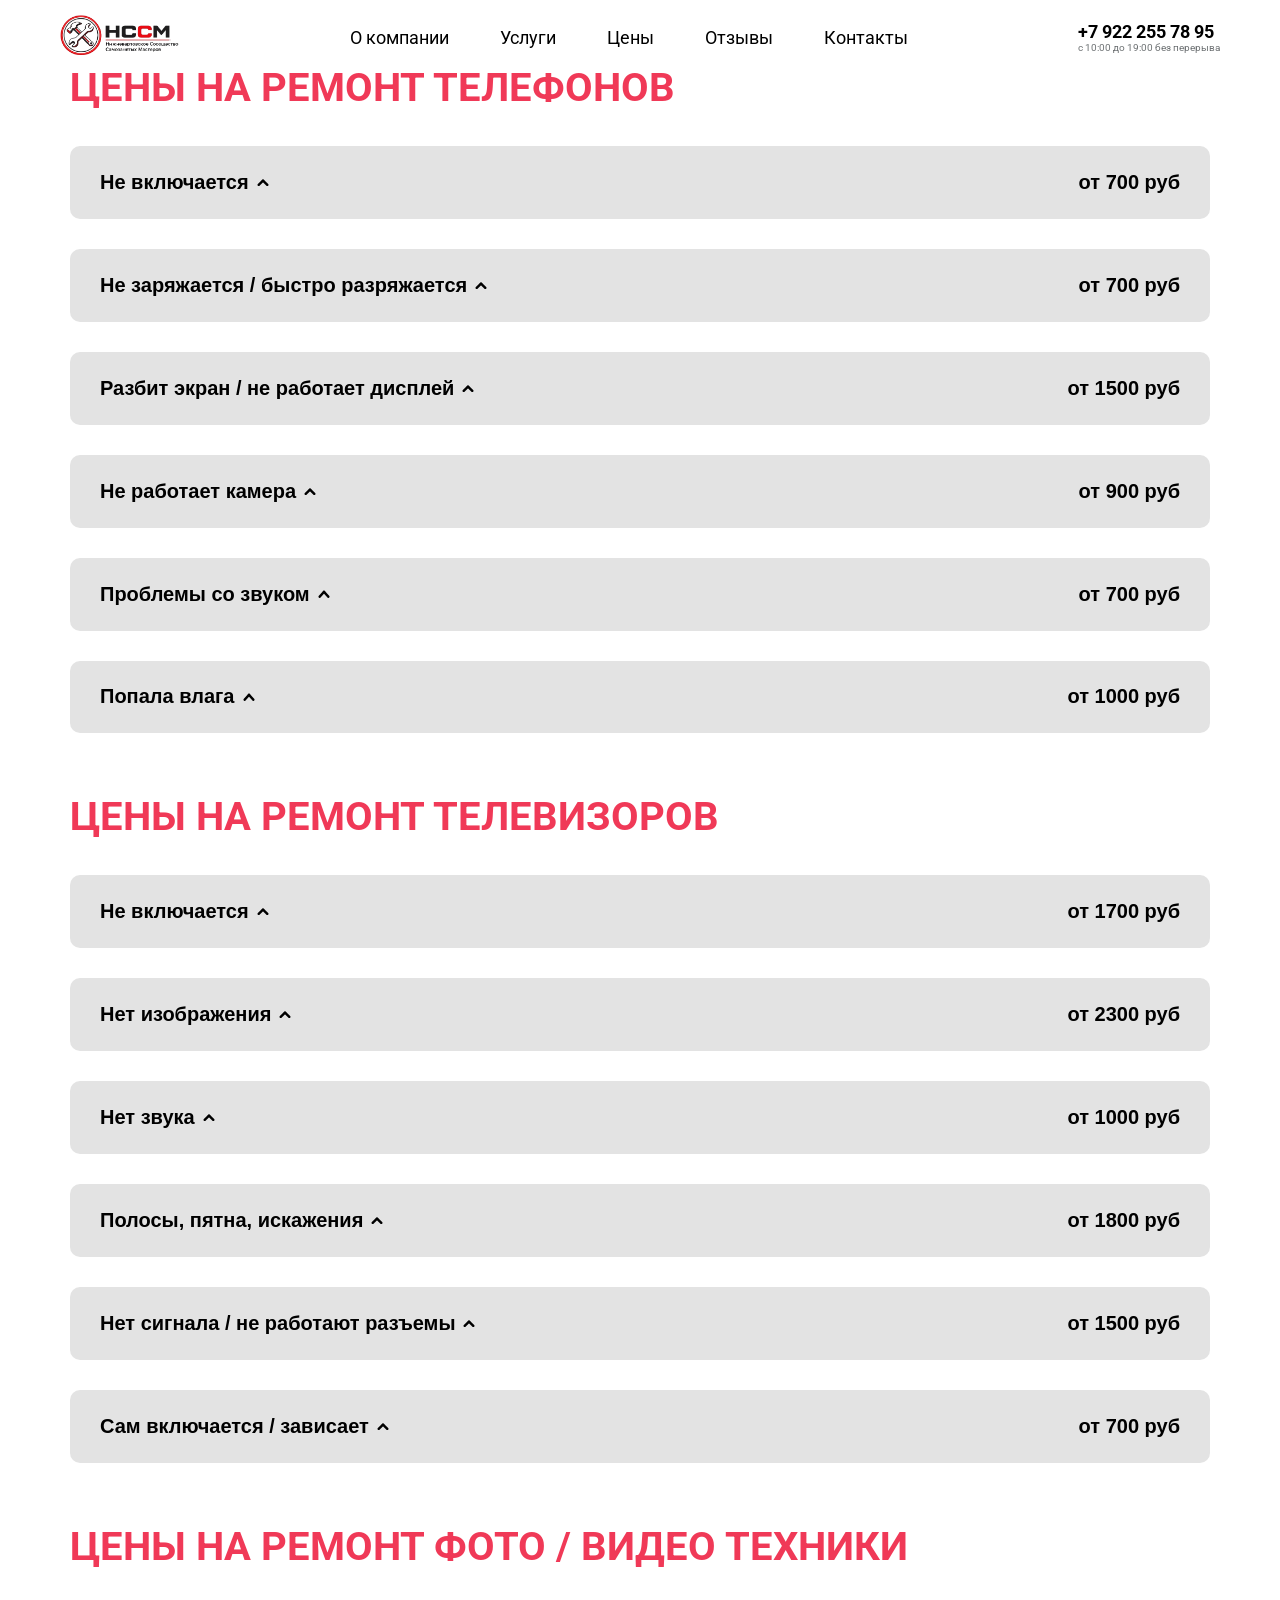
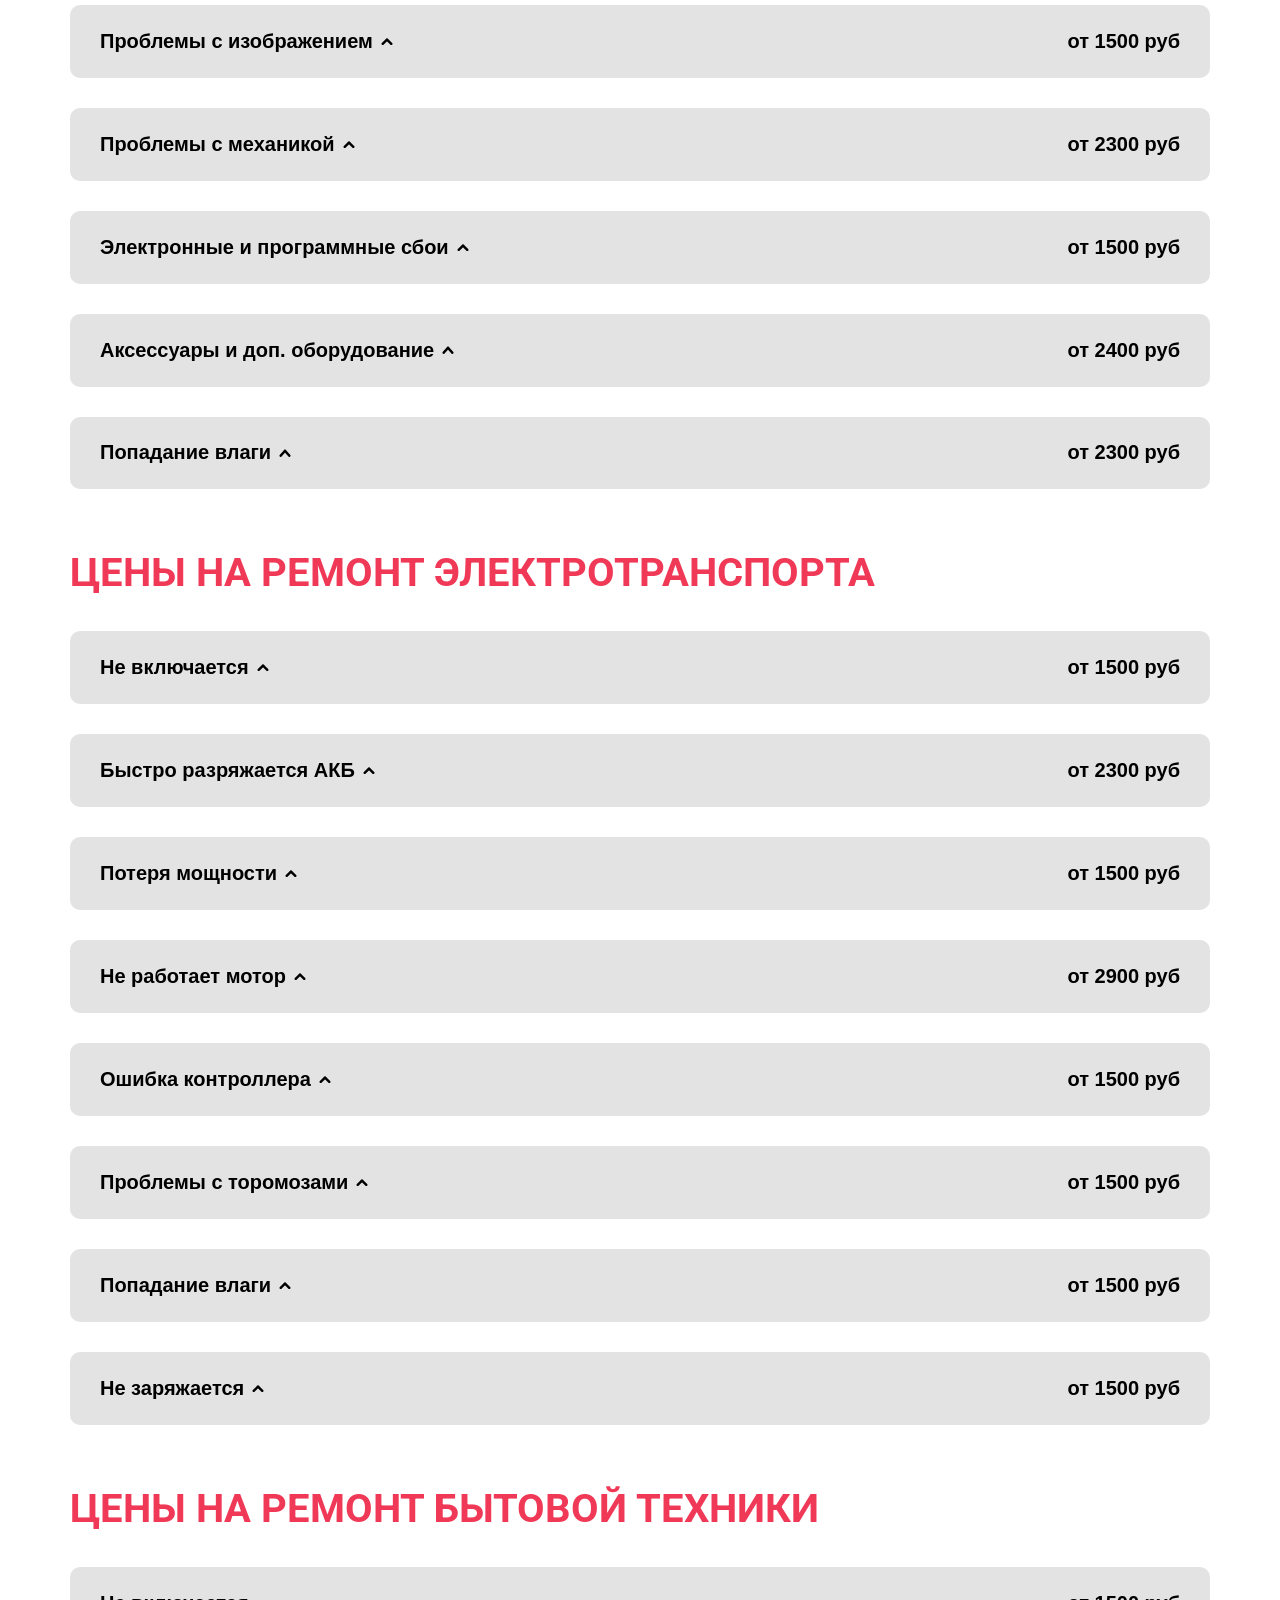
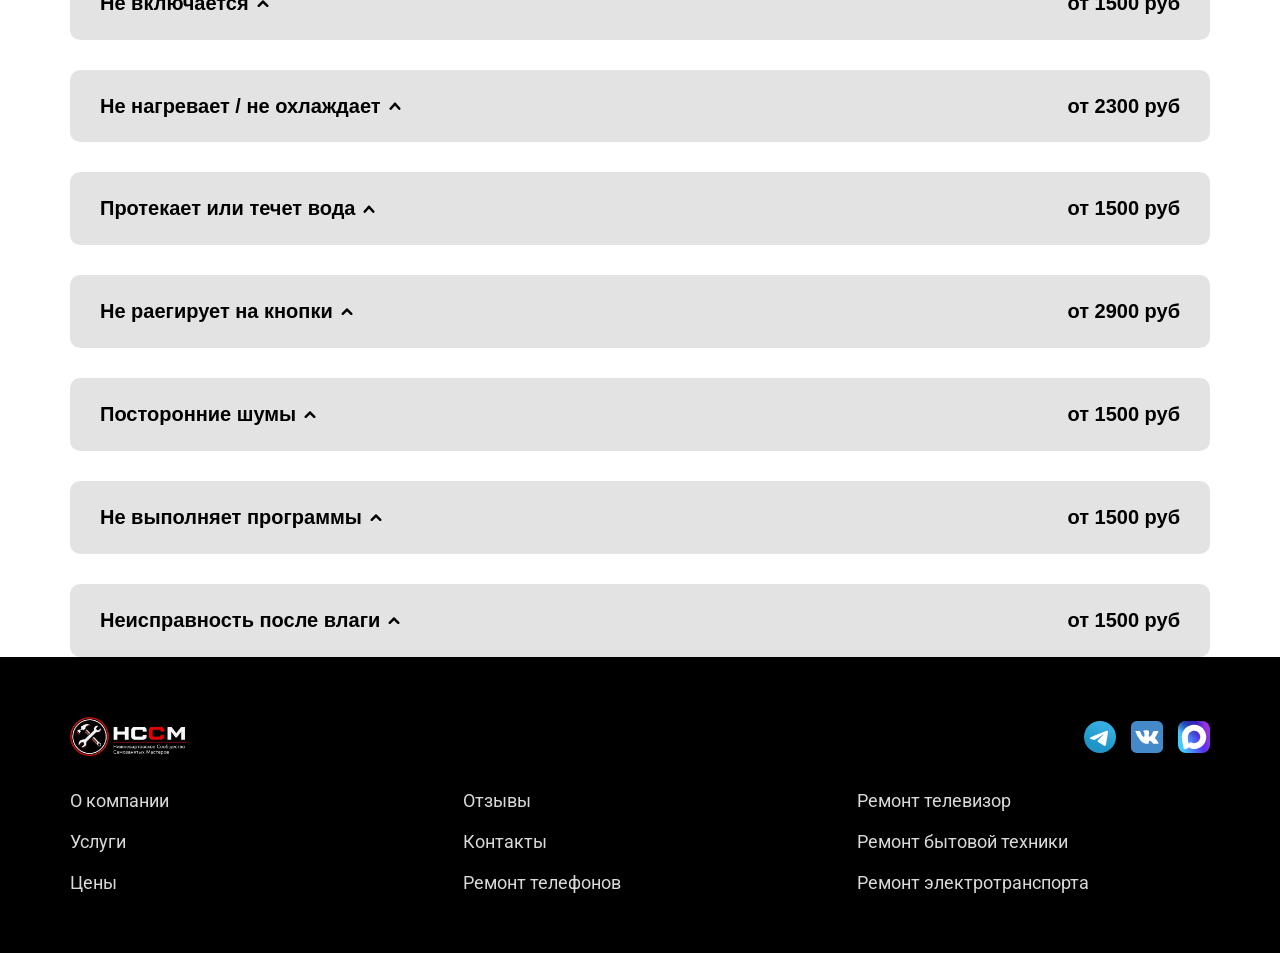
<file: price.html>
<!DOCTYPE html>
<html lang="ru">
<head>
    <meta charset="UTF-8">
    <meta name="viewport" content="width=device-width, initial-scale=1.0">
    <title>Услуги</title>
    <link rel="stylesheet" href="style.css">
    <link rel="preconnect" href="https://fonts.googleapis.com">
    <link rel="preconnect" href="https://fonts.gstatic.com" crossorigin>
    <link href="https://fonts.googleapis.com/css2?family=Roboto:ital,wght@0,100..900;1,100..900&display=swap" rel="stylesheet">
</head>
<body>
    <header>
        <div class="container">
            <div class="menu_fix">
                <div class="menu">
                    <a href="index.html"><img src="images/logo.png" alt="logo" class="logo"></a>

                    <div class="nav">
                        <button class="nav__btn">
                            <span class="nav__btn-icon"></span>    
                        </button>

                        <ul class="nav__list">
                            <li><a href="index.html#company" class="nav__item">О компании</a></li>
                            <li><a href="services.html" class="nav__item">Услуги</a></li>
                            <li><a href="price.html" class="nav__item">Цены</a></li>
                            <li><a href="index.html#review" class="nav__item">Отзывы</a></li>
                            <li><a href="index.html#contacts" class="nav__item">Контакты</a></li>
                        </ul>
                    </div>

                    <div class="nav__contacts">
                        <a href="tel:+79222557895" class="nav__contacts-phone">+7 922 255 78 95</a>
                        <p class="nav__contacts-text">с 10:00 до 19:00 без перерыва</p>
                    </div>
                </div>
            </div>
        </div>
    </header>

    <main>
        <div class="container price__container">
            <div class="prices" id="phone">
                <h2 class="title">ЦЕНЫ НА РЕМОНТ ТЕЛЕФОНОВ</h2>

                <div class="accordions">
                    <div class="accordion">
                        <button class="accordion__btn">
                            <div class="accordion__btn-label">
                                <span>Не включается</span>
                                <img src="images/icon-2.svg" alt="">
                            </div>
                            <span class="accordion__btn-price">от 700 руб</span>
                        </button>

                        <div class="accordion__content">
                            <div class="accordion__inner">
                                <ul class="accordion__list">
                                    <li class="accordion__row">
                                        <span class="accordion__row-service">Диагностика платы</span>
                                        <span class="accordion__row-price">от 700 руб</span>
                                    </li>

                                    <li class="accordion__row">
                                        <span class="accordion__row-service">Ремонт блока питания</span>
                                        <span class="accordion__row-price">от 1200 руб</span>
                                    </li>

                                    <li class="accordion__row">
                                        <span class="accordion__row-service">Устранение короткого замыкания</span>
                                        <span class="accordion__row-price">от 1500 руб</span>
                                    </li>

                                    <li class="accordion__row">
                                        <span class="accordion__row-service">Прошивка устройств</span>
                                        <span class="accordion__row-price">от 1000 руб</span>
                                    </li>

                                    <li class="accordion__row">
                                        <span class="accordion__row-service">Восстановление цепей питания</span>
                                        <span class="accordion__row-price">от 1500 руб</span>
                                    </li>

                                    <li class="accordion__row">
                                        <span class="accordion__row-service">Замена материнской платы</span>
                                        <span class="accordion__row-price">от 3000 руб</span>
                                    </li>

                                    <li class="accordion__row">
                                        <span class="accordion__row-service">Замена материнской платы</span>
                                        <span class="accordion__row-price">от 3000 руб</span>
                                    </li>
                                </ul>

                                <button class="accordion__modal-btn" data-modal="modal-1" type="button">Получить консультацию</button>
                            </div>
                        </div>
                    </div>

                    <div class="accordion">
                        <button class="accordion__btn">
                            <div class="accordion__btn-label">
                                <span>Не заряжается / быстро разряжается</span>
                                <img src="images/icon-2.svg" alt="">
                            </div>
                            <span class="accordion__btn-price">от 700 руб</span>
                        </button>

                        <div class="accordion__content">
                            <div class="accordion__inner">
                                <ul class="accordion__list">
                                    <li class="accordion__row">
                                        <span class="accordion__row-service">Диагностика платы</span>
                                        <span class="accordion__row-price">от 700 руб</span>
                                    </li>

                                    <li class="accordion__row">
                                        <span class="accordion__row-service">Ремонт блока питания</span>
                                        <span class="accordion__row-price">от 1200 руб</span>
                                    </li>

                                    <li class="accordion__row">
                                        <span class="accordion__row-service">Устранение короткого замыкания</span>
                                        <span class="accordion__row-price">от 1500 руб</span>
                                    </li>

                                    <li class="accordion__row">
                                        <span class="accordion__row-service">Прошивка устройств</span>
                                        <span class="accordion__row-price">от 1000 руб</span>
                                    </li>

                                    <li class="accordion__row">
                                        <span class="accordion__row-service">Восстановление цепей питания</span>
                                        <span class="accordion__row-price">от 1500 руб</span>
                                    </li>

                                    <li class="accordion__row">
                                        <span class="accordion__row-service">Замена материнской платы</span>
                                        <span class="accordion__row-price">от 3000 руб</span>
                                    </li>

                                    <li class="accordion__row">
                                        <span class="accordion__row-service">Замена материнской платы</span>
                                        <span class="accordion__row-price">от 3000 руб</span>
                                    </li>
                                </ul>

                                <button class="accordion__modal-btn" data-modal="modal-1" type="button">Получить консультацию</button>
                            </div>
                        </div>
                    </div>

                    <div class="accordion">
                        <button class="accordion__btn">
                            <div class="accordion__btn-label">
                                <span>Разбит экран / не работает дисплей</span>
                                <img src="images/icon-2.svg" alt="">
                            </div>
                            <span class="accordion__btn-price">от 1500 руб</span>
                        </button>

                        <div class="accordion__content">
                            <div class="accordion__inner">
                                <ul class="accordion__list">
                                    <li class="accordion__row">
                                        <span class="accordion__row-service">Диагностика платы</span>
                                        <span class="accordion__row-price">от 700 руб</span>
                                    </li>

                                    <li class="accordion__row">
                                        <span class="accordion__row-service">Ремонт блока питания</span>
                                        <span class="accordion__row-price">от 1200 руб</span>
                                    </li>

                                    <li class="accordion__row">
                                        <span class="accordion__row-service">Устранение короткого замыкания</span>
                                        <span class="accordion__row-price">от 1500 руб</span>
                                    </li>

                                    <li class="accordion__row">
                                        <span class="accordion__row-service">Прошивка устройств</span>
                                        <span class="accordion__row-price">от 1000 руб</span>
                                    </li>

                                    <li class="accordion__row">
                                        <span class="accordion__row-service">Восстановление цепей питания</span>
                                        <span class="accordion__row-price">от 1500 руб</span>
                                    </li>

                                    <li class="accordion__row">
                                        <span class="accordion__row-service">Замена материнской платы</span>
                                        <span class="accordion__row-price">от 3000 руб</span>
                                    </li>

                                    <li class="accordion__row">
                                        <span class="accordion__row-service">Замена материнской платы</span>
                                        <span class="accordion__row-price">от 3000 руб</span>
                                    </li>
                                </ul>

                                <button class="accordion__modal-btn" data-modal="modal-1" type="button">Получить консультацию</button>
                            </div>
                        </div>
                    </div>

                    <div class="accordion">
                        <button class="accordion__btn">
                            <div class="accordion__btn-label">
                                <span>Не работает камера</span>
                                <img src="images/icon-2.svg" alt="">
                            </div>
                            <span class="accordion__btn-price">от 900 руб</span>
                        </button>

                        <div class="accordion__content">
                            <div class="accordion__inner">
                                <ul class="accordion__list">
                                    <li class="accordion__row">
                                        <span class="accordion__row-service">Диагностика платы</span>
                                        <span class="accordion__row-price">от 700 руб</span>
                                    </li>

                                    <li class="accordion__row">
                                        <span class="accordion__row-service">Ремонт блока питания</span>
                                        <span class="accordion__row-price">от 1200 руб</span>
                                    </li>

                                    <li class="accordion__row">
                                        <span class="accordion__row-service">Устранение короткого замыкания</span>
                                        <span class="accordion__row-price">от 1500 руб</span>
                                    </li>

                                    <li class="accordion__row">
                                        <span class="accordion__row-service">Прошивка устройств</span>
                                        <span class="accordion__row-price">от 1000 руб</span>
                                    </li>

                                    <li class="accordion__row">
                                        <span class="accordion__row-service">Восстановление цепей питания</span>
                                        <span class="accordion__row-price">от 1500 руб</span>
                                    </li>

                                    <li class="accordion__row">
                                        <span class="accordion__row-service">Замена материнской платы</span>
                                        <span class="accordion__row-price">от 3000 руб</span>
                                    </li>

                                    <li class="accordion__row">
                                        <span class="accordion__row-service">Замена материнской платы</span>
                                        <span class="accordion__row-price">от 3000 руб</span>
                                    </li>
                                </ul>

                                <button class="accordion__modal-btn" data-modal="modal-1" type="button">Получить консультацию</button>
                            </div>
                        </div>
                    </div>

                    <div class="accordion">
                        <button class="accordion__btn">
                            <div class="accordion__btn-label">
                                <span>Проблемы со звуком</span>
                                <img src="images/icon-2.svg" alt="">
                            </div>
                            <span class="accordion__btn-price">от 700 руб</span>
                        </button>

                        <div class="accordion__content">
                            <div class="accordion__inner">
                                <ul class="accordion__list">
                                    <li class="accordion__row">
                                        <span class="accordion__row-service">Диагностика платы</span>
                                        <span class="accordion__row-price">от 700 руб</span>
                                    </li>

                                    <li class="accordion__row">
                                        <span class="accordion__row-service">Ремонт блока питания</span>
                                        <span class="accordion__row-price">от 1200 руб</span>
                                    </li>

                                    <li class="accordion__row">
                                        <span class="accordion__row-service">Устранение короткого замыкания</span>
                                        <span class="accordion__row-price">от 1500 руб</span>
                                    </li>

                                    <li class="accordion__row">
                                        <span class="accordion__row-service">Прошивка устройств</span>
                                        <span class="accordion__row-price">от 1000 руб</span>
                                    </li>

                                    <li class="accordion__row">
                                        <span class="accordion__row-service">Восстановление цепей питания</span>
                                        <span class="accordion__row-price">от 1500 руб</span>
                                    </li>

                                    <li class="accordion__row">
                                        <span class="accordion__row-service">Замена материнской платы</span>
                                        <span class="accordion__row-price">от 3000 руб</span>
                                    </li>

                                    <li class="accordion__row">
                                        <span class="accordion__row-service">Замена материнской платы</span>
                                        <span class="accordion__row-price">от 3000 руб</span>
                                    </li>
                                </ul>

                                <button class="accordion__modal-btn" data-modal="modal-1" type="button">Получить консультацию</button>
                            </div>
                        </div>
                    </div>

                    <div class="accordion">
                        <button class="accordion__btn">
                            <div class="accordion__btn-label">
                                <span>Попала влага</span>
                                <img src="images/icon-2.svg" alt="">
                            </div>
                            <span class="accordion__btn-price">от 1000 руб</span>
                        </button>

                        <div class="accordion__content">
                            <div class="accordion__inner">
                                <ul class="accordion__list">
                                    <li class="accordion__row">
                                        <span class="accordion__row-service">Диагностика платы</span>
                                        <span class="accordion__row-price">от 700 руб</span>
                                    </li>

                                    <li class="accordion__row">
                                        <span class="accordion__row-service">Ремонт блока питания</span>
                                        <span class="accordion__row-price">от 1200 руб</span>
                                    </li>

                                    <li class="accordion__row">
                                        <span class="accordion__row-service">Устранение короткого замыкания</span>
                                        <span class="accordion__row-price">от 1500 руб</span>
                                    </li>

                                    <li class="accordion__row">
                                        <span class="accordion__row-service">Прошивка устройств</span>
                                        <span class="accordion__row-price">от 1000 руб</span>
                                    </li>

                                    <li class="accordion__row">
                                        <span class="accordion__row-service">Восстановление цепей питания</span>
                                        <span class="accordion__row-price">от 1500 руб</span>
                                    </li>

                                    <li class="accordion__row">
                                        <span class="accordion__row-service">Замена материнской платы</span>
                                        <span class="accordion__row-price">от 3000 руб</span>
                                    </li>

                                    <li class="accordion__row">
                                        <span class="accordion__row-service">Замена материнской платы</span>
                                        <span class="accordion__row-price">от 3000 руб</span>
                                    </li>
                                </ul>

                                <button class="accordion__modal-btn" data-modal="modal-1" type="button">Получить консультацию</button>
                            </div>
                        </div>
                    </div>
                </div>
            </div>

            <div class="prices" id="TV">
                <h2 class="title">ЦЕНЫ НА РЕМОНТ ТЕЛЕВИЗОРОВ</h2>

                <div class="accordions">
                    <div class="accordion">
                        <button class="accordion__btn">
                            <div class="accordion__btn-label">
                                <span>Не включается</span>
                                <img src="images/icon-2.svg" alt="">
                            </div>
                            <span class="accordion__btn-price">от 1700 руб</span>
                        </button>

                        <div class="accordion__content">
                            <div class="accordion__inner">
                                <ul class="accordion__list">
                                    <li class="accordion__row">
                                        <span class="accordion__row-service">Диагностика платы</span>
                                        <span class="accordion__row-price">от 700 руб</span>
                                    </li>

                                    <li class="accordion__row">
                                        <span class="accordion__row-service">Ремонт блока питания</span>
                                        <span class="accordion__row-price">от 1200 руб</span>
                                    </li>

                                    <li class="accordion__row">
                                        <span class="accordion__row-service">Устранение короткого замыкания</span>
                                        <span class="accordion__row-price">от 1500 руб</span>
                                    </li>

                                    <li class="accordion__row">
                                        <span class="accordion__row-service">Прошивка устройств</span>
                                        <span class="accordion__row-price">от 1000 руб</span>
                                    </li>

                                    <li class="accordion__row">
                                        <span class="accordion__row-service">Восстановление цепей питания</span>
                                        <span class="accordion__row-price">от 1500 руб</span>
                                    </li>

                                    <li class="accordion__row">
                                        <span class="accordion__row-service">Замена материнской платы</span>
                                        <span class="accordion__row-price">от 3000 руб</span>
                                    </li>

                                    <li class="accordion__row">
                                        <span class="accordion__row-service">Замена материнской платы</span>
                                        <span class="accordion__row-price">от 3000 руб</span>
                                    </li>
                                </ul>

                                <button class="accordion__modal-btn" data-modal="modal-1" type="button">Получить консультацию</button>
                            </div>
                        </div>
                    </div>

                    <div class="accordion">
                        <button class="accordion__btn">
                            <div class="accordion__btn-label">
                                <span>Нет изображения</span>
                                <img src="images/icon-2.svg" alt="">
                            </div>
                            <span class="accordion__btn-price">от 2300 руб</span>
                        </button>

                        <div class="accordion__content">
                            <div class="accordion__inner">
                                <ul class="accordion__list">
                                    <li class="accordion__row">
                                        <span class="accordion__row-service">Диагностика платы</span>
                                        <span class="accordion__row-price">от 700 руб</span>
                                    </li>

                                    <li class="accordion__row">
                                        <span class="accordion__row-service">Ремонт блока питания</span>
                                        <span class="accordion__row-price">от 1200 руб</span>
                                    </li>

                                    <li class="accordion__row">
                                        <span class="accordion__row-service">Устранение короткого замыкания</span>
                                        <span class="accordion__row-price">от 1500 руб</span>
                                    </li>

                                    <li class="accordion__row">
                                        <span class="accordion__row-service">Прошивка устройств</span>
                                        <span class="accordion__row-price">от 1000 руб</span>
                                    </li>

                                    <li class="accordion__row">
                                        <span class="accordion__row-service">Восстановление цепей питания</span>
                                        <span class="accordion__row-price">от 1500 руб</span>
                                    </li>

                                    <li class="accordion__row">
                                        <span class="accordion__row-service">Замена материнской платы</span>
                                        <span class="accordion__row-price">от 3000 руб</span>
                                    </li>

                                    <li class="accordion__row">
                                        <span class="accordion__row-service">Замена материнской платы</span>
                                        <span class="accordion__row-price">от 3000 руб</span>
                                    </li>
                                </ul>

                                <button class="accordion__modal-btn" data-modal="modal-1" type="button">Получить консультацию</button>
                            </div>
                        </div>
                    </div>

                    <div class="accordion">
                        <button class="accordion__btn">
                            <div class="accordion__btn-label">
                                <span>Нет звука</span>
                                <img src="images/icon-2.svg" alt="">
                            </div>
                            <span class="accordion__btn-price">от 1000 руб</span>
                        </button>

                        <div class="accordion__content">
                            <div class="accordion__inner">
                                <ul class="accordion__list">
                                    <li class="accordion__row">
                                        <span class="accordion__row-service">Диагностика платы</span>
                                        <span class="accordion__row-price">от 700 руб</span>
                                    </li>

                                    <li class="accordion__row">
                                        <span class="accordion__row-service">Ремонт блока питания</span>
                                        <span class="accordion__row-price">от 1200 руб</span>
                                    </li>

                                    <li class="accordion__row">
                                        <span class="accordion__row-service">Устранение короткого замыкания</span>
                                        <span class="accordion__row-price">от 1500 руб</span>
                                    </li>

                                    <li class="accordion__row">
                                        <span class="accordion__row-service">Прошивка устройств</span>
                                        <span class="accordion__row-price">от 1000 руб</span>
                                    </li>

                                    <li class="accordion__row">
                                        <span class="accordion__row-service">Восстановление цепей питания</span>
                                        <span class="accordion__row-price">от 1500 руб</span>
                                    </li>

                                    <li class="accordion__row">
                                        <span class="accordion__row-service">Замена материнской платы</span>
                                        <span class="accordion__row-price">от 3000 руб</span>
                                    </li>

                                    <li class="accordion__row">
                                        <span class="accordion__row-service">Замена материнской платы</span>
                                        <span class="accordion__row-price">от 3000 руб</span>
                                    </li>
                                </ul>

                                <button class="accordion__modal-btn" data-modal="modal-1" type="button">Получить консультацию</button>
                            </div>
                        </div>
                    </div>

                    <div class="accordion">
                        <button class="accordion__btn">
                            <div class="accordion__btn-label">
                                <span>Полосы, пятна, искажения</span>
                                <img src="images/icon-2.svg" alt="">
                            </div>
                            <span class="accordion__btn-price">от 1800 руб</span>
                        </button>

                        <div class="accordion__content">
                            <div class="accordion__inner">
                                <ul class="accordion__list">
                                    <li class="accordion__row">
                                        <span class="accordion__row-service">Диагностика платы</span>
                                        <span class="accordion__row-price">от 700 руб</span>
                                    </li>

                                    <li class="accordion__row">
                                        <span class="accordion__row-service">Ремонт блока питания</span>
                                        <span class="accordion__row-price">от 1200 руб</span>
                                    </li>

                                    <li class="accordion__row">
                                        <span class="accordion__row-service">Устранение короткого замыкания</span>
                                        <span class="accordion__row-price">от 1500 руб</span>
                                    </li>

                                    <li class="accordion__row">
                                        <span class="accordion__row-service">Прошивка устройств</span>
                                        <span class="accordion__row-price">от 1000 руб</span>
                                    </li>

                                    <li class="accordion__row">
                                        <span class="accordion__row-service">Восстановление цепей питания</span>
                                        <span class="accordion__row-price">от 1500 руб</span>
                                    </li>

                                    <li class="accordion__row">
                                        <span class="accordion__row-service">Замена материнской платы</span>
                                        <span class="accordion__row-price">от 3000 руб</span>
                                    </li>

                                    <li class="accordion__row">
                                        <span class="accordion__row-service">Замена материнской платы</span>
                                        <span class="accordion__row-price">от 3000 руб</span>
                                    </li>
                                </ul>

                                <button class="accordion__modal-btn" data-modal="modal-1" type="button">Получить консультацию</button>
                            </div>
                        </div>
                    </div>

                    <div class="accordion">
                        <button class="accordion__btn">
                            <div class="accordion__btn-label">
                                <span>Нет сигнала / не работают разъемы</span>
                                <img src="images/icon-2.svg" alt="">
                            </div>
                            <span class="accordion__btn-price">от 1500 руб</span>
                        </button>

                        <div class="accordion__content">
                            <div class="accordion__inner">
                                <ul class="accordion__list">
                                    <li class="accordion__row">
                                        <span class="accordion__row-service">Диагностика платы</span>
                                        <span class="accordion__row-price">от 700 руб</span>
                                    </li>

                                    <li class="accordion__row">
                                        <span class="accordion__row-service">Ремонт блока питания</span>
                                        <span class="accordion__row-price">от 1200 руб</span>
                                    </li>

                                    <li class="accordion__row">
                                        <span class="accordion__row-service">Устранение короткого замыкания</span>
                                        <span class="accordion__row-price">от 1500 руб</span>
                                    </li>

                                    <li class="accordion__row">
                                        <span class="accordion__row-service">Прошивка устройств</span>
                                        <span class="accordion__row-price">от 1000 руб</span>
                                    </li>

                                    <li class="accordion__row">
                                        <span class="accordion__row-service">Восстановление цепей питания</span>
                                        <span class="accordion__row-price">от 1500 руб</span>
                                    </li>

                                    <li class="accordion__row">
                                        <span class="accordion__row-service">Замена материнской платы</span>
                                        <span class="accordion__row-price">от 3000 руб</span>
                                    </li>

                                    <li class="accordion__row">
                                        <span class="accordion__row-service">Замена материнской платы</span>
                                        <span class="accordion__row-price">от 3000 руб</span>
                                    </li>
                                </ul>

                                <button class="accordion__modal-btn" data-modal="modal-1" type="button">Получить консультацию</button>
                            </div>
                        </div>
                    </div>

                    <div class="accordion">
                        <button class="accordion__btn">
                            <div class="accordion__btn-label">
                                <span>Сам включается / зависает</span>
                                <img src="images/icon-2.svg" alt="">
                            </div>
                            <span class="accordion__btn-price">от 700 руб</span>
                        </button>

                        <div class="accordion__content">
                            <div class="accordion__inner">
                                <ul class="accordion__list">
                                    <li class="accordion__row">
                                        <span class="accordion__row-service">Диагностика платы</span>
                                        <span class="accordion__row-price">от 700 руб</span>
                                    </li>

                                    <li class="accordion__row">
                                        <span class="accordion__row-service">Ремонт блока питания</span>
                                        <span class="accordion__row-price">от 1200 руб</span>
                                    </li>

                                    <li class="accordion__row">
                                        <span class="accordion__row-service">Устранение короткого замыкания</span>
                                        <span class="accordion__row-price">от 1500 руб</span>
                                    </li>

                                    <li class="accordion__row">
                                        <span class="accordion__row-service">Прошивка устройств</span>
                                        <span class="accordion__row-price">от 1000 руб</span>
                                    </li>

                                    <li class="accordion__row">
                                        <span class="accordion__row-service">Восстановление цепей питания</span>
                                        <span class="accordion__row-price">от 1500 руб</span>
                                    </li>

                                    <li class="accordion__row">
                                        <span class="accordion__row-service">Замена материнской платы</span>
                                        <span class="accordion__row-price">от 3000 руб</span>
                                    </li>

                                    <li class="accordion__row">
                                        <span class="accordion__row-service">Замена материнской платы</span>
                                        <span class="accordion__row-price">от 3000 руб</span>
                                    </li>
                                </ul>

                                <button class="accordion__modal-btn" data-modal="modal-1" type="button">Получить консультацию</button>
                            </div>
                        </div>
                    </div>
                </div>
            </div>

            <div class="prices" id="photo">
                <h2 class="title">ЦЕНЫ НА РЕМОНТ ФОТО / ВИДЕО ТЕХНИКИ</h2>

                <div class="accordions">
                    <div class="accordion">
                        <button class="accordion__btn">
                            <div class="accordion__btn-label">
                                <span>Проблемы с изображением</span>
                                <img src="images/icon-2.svg" alt="">
                            </div>
                            <span class="accordion__btn-price">от 1500 руб</span>
                        </button>

                        <div class="accordion__content">
                            <div class="accordion__inner">
                                <ul class="accordion__list">
                                    <li class="accordion__row">
                                        <span class="accordion__row-service">Диагностика платы</span>
                                        <span class="accordion__row-price">от 700 руб</span>
                                    </li>

                                    <li class="accordion__row">
                                        <span class="accordion__row-service">Ремонт блока питания</span>
                                        <span class="accordion__row-price">от 1200 руб</span>
                                    </li>

                                    <li class="accordion__row">
                                        <span class="accordion__row-service">Устранение короткого замыкания</span>
                                        <span class="accordion__row-price">от 1500 руб</span>
                                    </li>

                                    <li class="accordion__row">
                                        <span class="accordion__row-service">Прошивка устройств</span>
                                        <span class="accordion__row-price">от 1000 руб</span>
                                    </li>

                                    <li class="accordion__row">
                                        <span class="accordion__row-service">Восстановление цепей питания</span>
                                        <span class="accordion__row-price">от 1500 руб</span>
                                    </li>

                                    <li class="accordion__row">
                                        <span class="accordion__row-service">Замена материнской платы</span>
                                        <span class="accordion__row-price">от 3000 руб</span>
                                    </li>

                                    <li class="accordion__row">
                                        <span class="accordion__row-service">Замена материнской платы</span>
                                        <span class="accordion__row-price">от 3000 руб</span>
                                    </li>
                                </ul>

                                <button class="accordion__modal-btn" data-modal="modal-1" type="button">Получить консультацию</button>
                            </div>
                        </div>
                    </div>

                    <div class="accordion">
                        <button class="accordion__btn">
                            <div class="accordion__btn-label">
                                <span>Проблемы с механикой</span>
                                <img src="images/icon-2.svg" alt="">
                            </div>
                            <span class="accordion__btn-price">от 2300 руб</span>
                        </button>

                        <div class="accordion__content">
                            <div class="accordion__inner">
                                <ul class="accordion__list">
                                    <li class="accordion__row">
                                        <span class="accordion__row-service">Диагностика платы</span>
                                        <span class="accordion__row-price">от 700 руб</span>
                                    </li>

                                    <li class="accordion__row">
                                        <span class="accordion__row-service">Ремонт блока питания</span>
                                        <span class="accordion__row-price">от 1200 руб</span>
                                    </li>

                                    <li class="accordion__row">
                                        <span class="accordion__row-service">Устранение короткого замыкания</span>
                                        <span class="accordion__row-price">от 1500 руб</span>
                                    </li>

                                    <li class="accordion__row">
                                        <span class="accordion__row-service">Прошивка устройств</span>
                                        <span class="accordion__row-price">от 1000 руб</span>
                                    </li>

                                    <li class="accordion__row">
                                        <span class="accordion__row-service">Восстановление цепей питания</span>
                                        <span class="accordion__row-price">от 1500 руб</span>
                                    </li>

                                    <li class="accordion__row">
                                        <span class="accordion__row-service">Замена материнской платы</span>
                                        <span class="accordion__row-price">от 3000 руб</span>
                                    </li>

                                    <li class="accordion__row">
                                        <span class="accordion__row-service">Замена материнской платы</span>
                                        <span class="accordion__row-price">от 3000 руб</span>
                                    </li>
                                </ul>

                                <button class="accordion__modal-btn" data-modal="modal-1" type="button">Получить консультацию</button>
                            </div>
                        </div>
                    </div>

                    <div class="accordion">
                        <button class="accordion__btn">
                            <div class="accordion__btn-label">
                                <span>Электронные и программные сбои</span>
                                <img src="images/icon-2.svg" alt="">
                            </div>
                            <span class="accordion__btn-price">от 1500 руб</span>
                        </button>

                        <div class="accordion__content">
                            <div class="accordion__inner">
                                <ul class="accordion__list">
                                    <li class="accordion__row">
                                        <span class="accordion__row-service">Диагностика платы</span>
                                        <span class="accordion__row-price">от 700 руб</span>
                                    </li>

                                    <li class="accordion__row">
                                        <span class="accordion__row-service">Ремонт блока питания</span>
                                        <span class="accordion__row-price">от 1200 руб</span>
                                    </li>

                                    <li class="accordion__row">
                                        <span class="accordion__row-service">Устранение короткого замыкания</span>
                                        <span class="accordion__row-price">от 1500 руб</span>
                                    </li>

                                    <li class="accordion__row">
                                        <span class="accordion__row-service">Прошивка устройств</span>
                                        <span class="accordion__row-price">от 1000 руб</span>
                                    </li>

                                    <li class="accordion__row">
                                        <span class="accordion__row-service">Восстановление цепей питания</span>
                                        <span class="accordion__row-price">от 1500 руб</span>
                                    </li>

                                    <li class="accordion__row">
                                        <span class="accordion__row-service">Замена материнской платы</span>
                                        <span class="accordion__row-price">от 3000 руб</span>
                                    </li>

                                    <li class="accordion__row">
                                        <span class="accordion__row-service">Замена материнской платы</span>
                                        <span class="accordion__row-price">от 3000 руб</span>
                                    </li>
                                </ul>

                                <button class="accordion__modal-btn" data-modal="modal-1" type="button">Получить консультацию</button>
                            </div>
                        </div>
                    </div>

                    <div class="accordion">
                        <button class="accordion__btn">
                            <div class="accordion__btn-label">
                                <span>Аксессуары и доп. оборудование</span>
                                <img src="images/icon-2.svg" alt="">
                            </div>
                            <span class="accordion__btn-price">от 2400 руб</span>
                        </button>

                        <div class="accordion__content">
                            <div class="accordion__inner">
                                <ul class="accordion__list">
                                    <li class="accordion__row">
                                        <span class="accordion__row-service">Диагностика платы</span>
                                        <span class="accordion__row-price">от 700 руб</span>
                                    </li>

                                    <li class="accordion__row">
                                        <span class="accordion__row-service">Ремонт блока питания</span>
                                        <span class="accordion__row-price">от 1200 руб</span>
                                    </li>

                                    <li class="accordion__row">
                                        <span class="accordion__row-service">Устранение короткого замыкания</span>
                                        <span class="accordion__row-price">от 1500 руб</span>
                                    </li>

                                    <li class="accordion__row">
                                        <span class="accordion__row-service">Прошивка устройств</span>
                                        <span class="accordion__row-price">от 1000 руб</span>
                                    </li>

                                    <li class="accordion__row">
                                        <span class="accordion__row-service">Восстановление цепей питания</span>
                                        <span class="accordion__row-price">от 1500 руб</span>
                                    </li>

                                    <li class="accordion__row">
                                        <span class="accordion__row-service">Замена материнской платы</span>
                                        <span class="accordion__row-price">от 3000 руб</span>
                                    </li>

                                    <li class="accordion__row">
                                        <span class="accordion__row-service">Замена материнской платы</span>
                                        <span class="accordion__row-price">от 3000 руб</span>
                                    </li>
                                </ul>

                                <button class="accordion__modal-btn" data-modal="modal-1" type="button">Получить консультацию</button>
                            </div>
                        </div>
                    </div>

                    <div class="accordion">
                        <button class="accordion__btn">
                            <div class="accordion__btn-label">
                                <span>Попадание влаги</span>
                                <img src="images/icon-2.svg" alt="">
                            </div>
                            <span class="accordion__btn-price">от 2300 руб</span>
                        </button>

                        <div class="accordion__content">
                            <div class="accordion__inner">
                                <ul class="accordion__list">
                                    <li class="accordion__row">
                                        <span class="accordion__row-service">Диагностика платы</span>
                                        <span class="accordion__row-price">от 700 руб</span>
                                    </li>

                                    <li class="accordion__row">
                                        <span class="accordion__row-service">Ремонт блока питания</span>
                                        <span class="accordion__row-price">от 1200 руб</span>
                                    </li>

                                    <li class="accordion__row">
                                        <span class="accordion__row-service">Устранение короткого замыкания</span>
                                        <span class="accordion__row-price">от 1500 руб</span>
                                    </li>

                                    <li class="accordion__row">
                                        <span class="accordion__row-service">Прошивка устройств</span>
                                        <span class="accordion__row-price">от 1000 руб</span>
                                    </li>

                                    <li class="accordion__row">
                                        <span class="accordion__row-service">Восстановление цепей питания</span>
                                        <span class="accordion__row-price">от 1500 руб</span>
                                    </li>

                                    <li class="accordion__row">
                                        <span class="accordion__row-service">Замена материнской платы</span>
                                        <span class="accordion__row-price">от 3000 руб</span>
                                    </li>

                                    <li class="accordion__row">
                                        <span class="accordion__row-service">Замена материнской платы</span>
                                        <span class="accordion__row-price">от 3000 руб</span>
                                    </li>
                                </ul>

                                <button class="accordion__modal-btn" data-modal="modal-1" type="button">Получить консультацию</button>
                            </div>
                        </div>
                    </div>
                </div>
            </div>

            <div class="prices" id="scooter">
                <h2 class="title">ЦЕНЫ НА РЕМОНТ ЭЛЕКТРОТРАНСПОРТА</h2>

                <div class="accordions">
                    <div class="accordion">
                        <button class="accordion__btn">
                            <div class="accordion__btn-label">
                                <span>Не включается</span>
                                <img src="images/icon-2.svg" alt="">
                            </div>
                            <span class="accordion__btn-price">от 1500 руб</span>
                        </button>

                        <div class="accordion__content">
                            <div class="accordion__inner">
                                <ul class="accordion__list">
                                    <li class="accordion__row">
                                        <span class="accordion__row-service">Диагностика платы</span>
                                        <span class="accordion__row-price">от 700 руб</span>
                                    </li>

                                    <li class="accordion__row">
                                        <span class="accordion__row-service">Ремонт блока питания</span>
                                        <span class="accordion__row-price">от 1200 руб</span>
                                    </li>

                                    <li class="accordion__row">
                                        <span class="accordion__row-service">Устранение короткого замыкания</span>
                                        <span class="accordion__row-price">от 1500 руб</span>
                                    </li>

                                    <li class="accordion__row">
                                        <span class="accordion__row-service">Прошивка устройств</span>
                                        <span class="accordion__row-price">от 1000 руб</span>
                                    </li>

                                    <li class="accordion__row">
                                        <span class="accordion__row-service">Восстановление цепей питания</span>
                                        <span class="accordion__row-price">от 1500 руб</span>
                                    </li>

                                    <li class="accordion__row">
                                        <span class="accordion__row-service">Замена материнской платы</span>
                                        <span class="accordion__row-price">от 3000 руб</span>
                                    </li>

                                    <li class="accordion__row">
                                        <span class="accordion__row-service">Замена материнской платы</span>
                                        <span class="accordion__row-price">от 3000 руб</span>
                                    </li>
                                </ul>

                                <button class="accordion__modal-btn" data-modal="modal-1" type="button">Получить консультацию</button>
                            </div>
                        </div>
                    </div>

                    <div class="accordion">
                        <button class="accordion__btn">
                            <div class="accordion__btn-label">
                                <span>Быстро разряжается АКБ</span>
                                <img src="images/icon-2.svg" alt="">
                            </div>
                            <span class="accordion__btn-price">от 2300 руб</span>
                        </button>

                        <div class="accordion__content">
                            <div class="accordion__inner">
                                <ul class="accordion__list">
                                    <li class="accordion__row">
                                        <span class="accordion__row-service">Диагностика платы</span>
                                        <span class="accordion__row-price">от 700 руб</span>
                                    </li>

                                    <li class="accordion__row">
                                        <span class="accordion__row-service">Ремонт блока питания</span>
                                        <span class="accordion__row-price">от 1200 руб</span>
                                    </li>

                                    <li class="accordion__row">
                                        <span class="accordion__row-service">Устранение короткого замыкания</span>
                                        <span class="accordion__row-price">от 1500 руб</span>
                                    </li>

                                    <li class="accordion__row">
                                        <span class="accordion__row-service">Прошивка устройств</span>
                                        <span class="accordion__row-price">от 1000 руб</span>
                                    </li>

                                    <li class="accordion__row">
                                        <span class="accordion__row-service">Восстановление цепей питания</span>
                                        <span class="accordion__row-price">от 1500 руб</span>
                                    </li>

                                    <li class="accordion__row">
                                        <span class="accordion__row-service">Замена материнской платы</span>
                                        <span class="accordion__row-price">от 3000 руб</span>
                                    </li>

                                    <li class="accordion__row">
                                        <span class="accordion__row-service">Замена материнской платы</span>
                                        <span class="accordion__row-price">от 3000 руб</span>
                                    </li>
                                </ul>

                                <button class="accordion__modal-btn" data-modal="modal-1" type="button">Получить консультацию</button>
                            </div>
                        </div>
                    </div>

                    <div class="accordion">
                        <button class="accordion__btn">
                            <div class="accordion__btn-label">
                                <span>Потеря мощности</span>
                                <img src="images/icon-2.svg" alt="">
                            </div>
                            <span class="accordion__btn-price">от 1500 руб</span>
                        </button>

                        <div class="accordion__content">
                            <div class="accordion__inner">
                                <ul class="accordion__list">
                                    <li class="accordion__row">
                                        <span class="accordion__row-service">Диагностика платы</span>
                                        <span class="accordion__row-price">от 700 руб</span>
                                    </li>

                                    <li class="accordion__row">
                                        <span class="accordion__row-service">Ремонт блока питания</span>
                                        <span class="accordion__row-price">от 1200 руб</span>
                                    </li>

                                    <li class="accordion__row">
                                        <span class="accordion__row-service">Устранение короткого замыкания</span>
                                        <span class="accordion__row-price">от 1500 руб</span>
                                    </li>

                                    <li class="accordion__row">
                                        <span class="accordion__row-service">Прошивка устройств</span>
                                        <span class="accordion__row-price">от 1000 руб</span>
                                    </li>

                                    <li class="accordion__row">
                                        <span class="accordion__row-service">Восстановление цепей питания</span>
                                        <span class="accordion__row-price">от 1500 руб</span>
                                    </li>

                                    <li class="accordion__row">
                                        <span class="accordion__row-service">Замена материнской платы</span>
                                        <span class="accordion__row-price">от 3000 руб</span>
                                    </li>

                                    <li class="accordion__row">
                                        <span class="accordion__row-service">Замена материнской платы</span>
                                        <span class="accordion__row-price">от 3000 руб</span>
                                    </li>
                                </ul>

                                <button class="accordion__modal-btn" data-modal="modal-1" type="button">Получить консультацию</button>
                            </div>
                        </div>
                    </div>

                    <div class="accordion">
                        <button class="accordion__btn">
                            <div class="accordion__btn-label">
                                <span>Не работает мотор</span>
                                <img src="images/icon-2.svg" alt="">
                            </div>
                            <span class="accordion__btn-price">от 2900 руб</span>
                        </button>

                        <div class="accordion__content">
                            <div class="accordion__inner">
                                <ul class="accordion__list">
                                    <li class="accordion__row">
                                        <span class="accordion__row-service">Диагностика платы</span>
                                        <span class="accordion__row-price">от 700 руб</span>
                                    </li>

                                    <li class="accordion__row">
                                        <span class="accordion__row-service">Ремонт блока питания</span>
                                        <span class="accordion__row-price">от 1200 руб</span>
                                    </li>

                                    <li class="accordion__row">
                                        <span class="accordion__row-service">Устранение короткого замыкания</span>
                                        <span class="accordion__row-price">от 1500 руб</span>
                                    </li>

                                    <li class="accordion__row">
                                        <span class="accordion__row-service">Прошивка устройств</span>
                                        <span class="accordion__row-price">от 1000 руб</span>
                                    </li>

                                    <li class="accordion__row">
                                        <span class="accordion__row-service">Восстановление цепей питания</span>
                                        <span class="accordion__row-price">от 1500 руб</span>
                                    </li>

                                    <li class="accordion__row">
                                        <span class="accordion__row-service">Замена материнской платы</span>
                                        <span class="accordion__row-price">от 3000 руб</span>
                                    </li>

                                    <li class="accordion__row">
                                        <span class="accordion__row-service">Замена материнской платы</span>
                                        <span class="accordion__row-price">от 3000 руб</span>
                                    </li>
                                </ul>

                                <button class="accordion__modal-btn" data-modal="modal-1" type="button">Получить консультацию</button>
                            </div>
                        </div>
                    </div>

                    <div class="accordion">
                        <button class="accordion__btn">
                            <div class="accordion__btn-label">
                                <span>Ошибка контроллера</span>
                                <img src="images/icon-2.svg" alt="">
                            </div>
                            <span class="accordion__btn-price">от 1500 руб</span>
                        </button>

                        <div class="accordion__content">
                            <div class="accordion__inner">
                                <ul class="accordion__list">
                                    <li class="accordion__row">
                                        <span class="accordion__row-service">Диагностика платы</span>
                                        <span class="accordion__row-price">от 700 руб</span>
                                    </li>

                                    <li class="accordion__row">
                                        <span class="accordion__row-service">Ремонт блока питания</span>
                                        <span class="accordion__row-price">от 1200 руб</span>
                                    </li>

                                    <li class="accordion__row">
                                        <span class="accordion__row-service">Устранение короткого замыкания</span>
                                        <span class="accordion__row-price">от 1500 руб</span>
                                    </li>

                                    <li class="accordion__row">
                                        <span class="accordion__row-service">Прошивка устройств</span>
                                        <span class="accordion__row-price">от 1000 руб</span>
                                    </li>

                                    <li class="accordion__row">
                                        <span class="accordion__row-service">Восстановление цепей питания</span>
                                        <span class="accordion__row-price">от 1500 руб</span>
                                    </li>

                                    <li class="accordion__row">
                                        <span class="accordion__row-service">Замена материнской платы</span>
                                        <span class="accordion__row-price">от 3000 руб</span>
                                    </li>

                                    <li class="accordion__row">
                                        <span class="accordion__row-service">Замена материнской платы</span>
                                        <span class="accordion__row-price">от 3000 руб</span>
                                    </li>
                                </ul>

                                <button class="accordion__modal-btn" data-modal="modal-1" type="button">Получить консультацию</button>
                            </div>
                        </div>
                    </div>

                    <div class="accordion">
                        <button class="accordion__btn">
                            <div class="accordion__btn-label">
                                <span>Проблемы с торомозами</span>
                                <img src="images/icon-2.svg" alt="">
                            </div>
                            <span class="accordion__btn-price">от 1500 руб</span>
                        </button>

                        <div class="accordion__content">
                            <div class="accordion__inner">
                                <ul class="accordion__list">
                                    <li class="accordion__row">
                                        <span class="accordion__row-service">Диагностика платы</span>
                                        <span class="accordion__row-price">от 700 руб</span>
                                    </li>

                                    <li class="accordion__row">
                                        <span class="accordion__row-service">Ремонт блока питания</span>
                                        <span class="accordion__row-price">от 1200 руб</span>
                                    </li>

                                    <li class="accordion__row">
                                        <span class="accordion__row-service">Устранение короткого замыкания</span>
                                        <span class="accordion__row-price">от 1500 руб</span>
                                    </li>

                                    <li class="accordion__row">
                                        <span class="accordion__row-service">Прошивка устройств</span>
                                        <span class="accordion__row-price">от 1000 руб</span>
                                    </li>

                                    <li class="accordion__row">
                                        <span class="accordion__row-service">Восстановление цепей питания</span>
                                        <span class="accordion__row-price">от 1500 руб</span>
                                    </li>

                                    <li class="accordion__row">
                                        <span class="accordion__row-service">Замена материнской платы</span>
                                        <span class="accordion__row-price">от 3000 руб</span>
                                    </li>

                                    <li class="accordion__row">
                                        <span class="accordion__row-service">Замена материнской платы</span>
                                        <span class="accordion__row-price">от 3000 руб</span>
                                    </li>
                                </ul>

                                <button class="accordion__modal-btn" data-modal="modal-1" type="button">Получить консультацию</button>
                            </div>
                        </div>
                    </div>

                    <div class="accordion">
                        <button class="accordion__btn">
                            <div class="accordion__btn-label">
                                <span>Попадание влаги</span>
                                <img src="images/icon-2.svg" alt="">
                            </div>
                            <span class="accordion__btn-price">от 1500 руб</span>
                        </button>

                        <div class="accordion__content">
                            <div class="accordion__inner">
                                <ul class="accordion__list">
                                    <li class="accordion__row">
                                        <span class="accordion__row-service">Диагностика платы</span>
                                        <span class="accordion__row-price">от 700 руб</span>
                                    </li>

                                    <li class="accordion__row">
                                        <span class="accordion__row-service">Ремонт блока питания</span>
                                        <span class="accordion__row-price">от 1200 руб</span>
                                    </li>

                                    <li class="accordion__row">
                                        <span class="accordion__row-service">Устранение короткого замыкания</span>
                                        <span class="accordion__row-price">от 1500 руб</span>
                                    </li>

                                    <li class="accordion__row">
                                        <span class="accordion__row-service">Прошивка устройств</span>
                                        <span class="accordion__row-price">от 1000 руб</span>
                                    </li>

                                    <li class="accordion__row">
                                        <span class="accordion__row-service">Восстановление цепей питания</span>
                                        <span class="accordion__row-price">от 1500 руб</span>
                                    </li>

                                    <li class="accordion__row">
                                        <span class="accordion__row-service">Замена материнской платы</span>
                                        <span class="accordion__row-price">от 3000 руб</span>
                                    </li>

                                    <li class="accordion__row">
                                        <span class="accordion__row-service">Замена материнской платы</span>
                                        <span class="accordion__row-price">от 3000 руб</span>
                                    </li>
                                </ul>

                                <button class="accordion__modal-btn" data-modal="modal-1" type="button">Получить консультацию</button>
                            </div>
                        </div>
                    </div>

                    <div class="accordion">
                        <button class="accordion__btn">
                            <div class="accordion__btn-label">
                                <span>Не заряжается</span>
                                <img src="images/icon-2.svg" alt="">
                            </div>
                            <span class="accordion__btn-price">от 1500 руб</span>
                        </button>

                        <div class="accordion__content">
                            <div class="accordion__inner">
                                <ul class="accordion__list">
                                    <li class="accordion__row">
                                        <span class="accordion__row-service">Диагностика платы</span>
                                        <span class="accordion__row-price">от 700 руб</span>
                                    </li>

                                    <li class="accordion__row">
                                        <span class="accordion__row-service">Ремонт блока питания</span>
                                        <span class="accordion__row-price">от 1200 руб</span>
                                    </li>

                                    <li class="accordion__row">
                                        <span class="accordion__row-service">Устранение короткого замыкания</span>
                                        <span class="accordion__row-price">от 1500 руб</span>
                                    </li>

                                    <li class="accordion__row">
                                        <span class="accordion__row-service">Прошивка устройств</span>
                                        <span class="accordion__row-price">от 1000 руб</span>
                                    </li>

                                    <li class="accordion__row">
                                        <span class="accordion__row-service">Восстановление цепей питания</span>
                                        <span class="accordion__row-price">от 1500 руб</span>
                                    </li>

                                    <li class="accordion__row">
                                        <span class="accordion__row-service">Замена материнской платы</span>
                                        <span class="accordion__row-price">от 3000 руб</span>
                                    </li>

                                    <li class="accordion__row">
                                        <span class="accordion__row-service">Замена материнской платы</span>
                                        <span class="accordion__row-price">от 3000 руб</span>
                                    </li>
                                </ul>

                                <button class="accordion__modal-btn" data-modal="modal-1" type="button">Получить консультацию</button>
                            </div>
                        </div>
                    </div>
                </div>
            </div>

            <div class="prices" id="1">
                <h2 class="title">ЦЕНЫ НА РЕМОНТ БЫТОВОЙ ТЕХНИКИ</h2>

                <div class="accordions">
                    <div class="accordion">
                        <button class="accordion__btn">
                            <div class="accordion__btn-label">
                                <span>Не включается</span>
                                <img src="images/icon-2.svg" alt="">
                            </div>
                            <span class="accordion__btn-price">от 1500 руб</span>
                        </button>

                        <div class="accordion__content">
                            <div class="accordion__inner">
                                <ul class="accordion__list">
                                    <li class="accordion__row">
                                        <span class="accordion__row-service">Диагностика платы</span>
                                        <span class="accordion__row-price">от 700 руб</span>
                                    </li>

                                    <li class="accordion__row">
                                        <span class="accordion__row-service">Ремонт блока питания</span>
                                        <span class="accordion__row-price">от 1200 руб</span>
                                    </li>

                                    <li class="accordion__row">
                                        <span class="accordion__row-service">Устранение короткого замыкания</span>
                                        <span class="accordion__row-price">от 1500 руб</span>
                                    </li>

                                    <li class="accordion__row">
                                        <span class="accordion__row-service">Прошивка устройств</span>
                                        <span class="accordion__row-price">от 1000 руб</span>
                                    </li>

                                    <li class="accordion__row">
                                        <span class="accordion__row-service">Восстановление цепей питания</span>
                                        <span class="accordion__row-price">от 1500 руб</span>
                                    </li>

                                    <li class="accordion__row">
                                        <span class="accordion__row-service">Замена материнской платы</span>
                                        <span class="accordion__row-price">от 3000 руб</span>
                                    </li>

                                    <li class="accordion__row">
                                        <span class="accordion__row-service">Замена материнской платы</span>
                                        <span class="accordion__row-price">от 3000 руб</span>
                                    </li>
                                </ul>

                                <button class="accordion__modal-btn" data-modal="modal-1" type="button">Получить консультацию</button>
                            </div>
                        </div>
                    </div>

                    <div class="accordion">
                        <button class="accordion__btn">
                            <div class="accordion__btn-label">
                                <span>Не нагревает / не охлаждает</span>
                                <img src="images/icon-2.svg" alt="">
                            </div>
                            <span class="accordion__btn-price">от 2300 руб</span>
                        </button>

                        <div class="accordion__content">
                            <div class="accordion__inner">
                                <ul class="accordion__list">
                                    <li class="accordion__row">
                                        <span class="accordion__row-service">Диагностика платы</span>
                                        <span class="accordion__row-price">от 700 руб</span>
                                    </li>

                                    <li class="accordion__row">
                                        <span class="accordion__row-service">Ремонт блока питания</span>
                                        <span class="accordion__row-price">от 1200 руб</span>
                                    </li>

                                    <li class="accordion__row">
                                        <span class="accordion__row-service">Устранение короткого замыкания</span>
                                        <span class="accordion__row-price">от 1500 руб</span>
                                    </li>

                                    <li class="accordion__row">
                                        <span class="accordion__row-service">Прошивка устройств</span>
                                        <span class="accordion__row-price">от 1000 руб</span>
                                    </li>

                                    <li class="accordion__row">
                                        <span class="accordion__row-service">Восстановление цепей питания</span>
                                        <span class="accordion__row-price">от 1500 руб</span>
                                    </li>

                                    <li class="accordion__row">
                                        <span class="accordion__row-service">Замена материнской платы</span>
                                        <span class="accordion__row-price">от 3000 руб</span>
                                    </li>

                                    <li class="accordion__row">
                                        <span class="accordion__row-service">Замена материнской платы</span>
                                        <span class="accordion__row-price">от 3000 руб</span>
                                    </li>
                                </ul>

                                <button class="accordion__modal-btn" data-modal="modal-1" type="button">Получить консультацию</button>
                            </div>
                        </div>
                    </div>

                    <div class="accordion">
                        <button class="accordion__btn">
                            <div class="accordion__btn-label">
                                <span>Протекает или течет вода</span>
                                <img src="images/icon-2.svg" alt="">
                            </div>
                            <span class="accordion__btn-price">от 1500 руб</span>
                        </button>

                        <div class="accordion__content">
                            <div class="accordion__inner">
                                <ul class="accordion__list">
                                    <li class="accordion__row">
                                        <span class="accordion__row-service">Диагностика платы</span>
                                        <span class="accordion__row-price">от 700 руб</span>
                                    </li>

                                    <li class="accordion__row">
                                        <span class="accordion__row-service">Ремонт блока питания</span>
                                        <span class="accordion__row-price">от 1200 руб</span>
                                    </li>

                                    <li class="accordion__row">
                                        <span class="accordion__row-service">Устранение короткого замыкания</span>
                                        <span class="accordion__row-price">от 1500 руб</span>
                                    </li>

                                    <li class="accordion__row">
                                        <span class="accordion__row-service">Прошивка устройств</span>
                                        <span class="accordion__row-price">от 1000 руб</span>
                                    </li>

                                    <li class="accordion__row">
                                        <span class="accordion__row-service">Восстановление цепей питания</span>
                                        <span class="accordion__row-price">от 1500 руб</span>
                                    </li>

                                    <li class="accordion__row">
                                        <span class="accordion__row-service">Замена материнской платы</span>
                                        <span class="accordion__row-price">от 3000 руб</span>
                                    </li>

                                    <li class="accordion__row">
                                        <span class="accordion__row-service">Замена материнской платы</span>
                                        <span class="accordion__row-price">от 3000 руб</span>
                                    </li>
                                </ul>

                                <button class="accordion__modal-btn" data-modal="modal-1" type="button">Получить консультацию</button>
                            </div>
                        </div>
                    </div>

                    <div class="accordion">
                        <button class="accordion__btn">
                            <div class="accordion__btn-label">
                                <span>Не раегирует на кнопки</span>
                                <img src="images/icon-2.svg" alt="">
                            </div>
                            <span class="accordion__btn-price">от 2900 руб</span>
                        </button>

                        <div class="accordion__content">
                            <div class="accordion__inner">
                                <ul class="accordion__list">
                                    <li class="accordion__row">
                                        <span class="accordion__row-service">Диагностика платы</span>
                                        <span class="accordion__row-price">от 700 руб</span>
                                    </li>

                                    <li class="accordion__row">
                                        <span class="accordion__row-service">Ремонт блока питания</span>
                                        <span class="accordion__row-price">от 1200 руб</span>
                                    </li>

                                    <li class="accordion__row">
                                        <span class="accordion__row-service">Устранение короткого замыкания</span>
                                        <span class="accordion__row-price">от 1500 руб</span>
                                    </li>

                                    <li class="accordion__row">
                                        <span class="accordion__row-service">Прошивка устройств</span>
                                        <span class="accordion__row-price">от 1000 руб</span>
                                    </li>

                                    <li class="accordion__row">
                                        <span class="accordion__row-service">Восстановление цепей питания</span>
                                        <span class="accordion__row-price">от 1500 руб</span>
                                    </li>

                                    <li class="accordion__row">
                                        <span class="accordion__row-service">Замена материнской платы</span>
                                        <span class="accordion__row-price">от 3000 руб</span>
                                    </li>

                                    <li class="accordion__row">
                                        <span class="accordion__row-service">Замена материнской платы</span>
                                        <span class="accordion__row-price">от 3000 руб</span>
                                    </li>
                                </ul>

                                <button class="accordion__modal-btn" data-modal="modal-1" type="button">Получить консультацию</button>
                            </div>
                        </div>
                    </div>

                    <div class="accordion">
                        <button class="accordion__btn">
                            <div class="accordion__btn-label">
                                <span>Посторонние шумы</span>
                                <img src="images/icon-2.svg" alt="">
                            </div>
                            <span class="accordion__btn-price">от 1500 руб</span>
                        </button>

                        <div class="accordion__content">
                            <div class="accordion__inner">
                                <ul class="accordion__list">
                                    <li class="accordion__row">
                                        <span class="accordion__row-service">Диагностика платы</span>
                                        <span class="accordion__row-price">от 700 руб</span>
                                    </li>

                                    <li class="accordion__row">
                                        <span class="accordion__row-service">Ремонт блока питания</span>
                                        <span class="accordion__row-price">от 1200 руб</span>
                                    </li>

                                    <li class="accordion__row">
                                        <span class="accordion__row-service">Устранение короткого замыкания</span>
                                        <span class="accordion__row-price">от 1500 руб</span>
                                    </li>

                                    <li class="accordion__row">
                                        <span class="accordion__row-service">Прошивка устройств</span>
                                        <span class="accordion__row-price">от 1000 руб</span>
                                    </li>

                                    <li class="accordion__row">
                                        <span class="accordion__row-service">Восстановление цепей питания</span>
                                        <span class="accordion__row-price">от 1500 руб</span>
                                    </li>

                                    <li class="accordion__row">
                                        <span class="accordion__row-service">Замена материнской платы</span>
                                        <span class="accordion__row-price">от 3000 руб</span>
                                    </li>

                                    <li class="accordion__row">
                                        <span class="accordion__row-service">Замена материнской платы</span>
                                        <span class="accordion__row-price">от 3000 руб</span>
                                    </li>
                                </ul>

                                <button class="accordion__modal-btn" data-modal="modal-1" type="button">Получить консультацию</button>
                            </div>
                        </div>
                    </div>

                    <div class="accordion">
                        <button class="accordion__btn">
                            <div class="accordion__btn-label">
                                <span>Не выполняет программы</span>
                                <img src="images/icon-2.svg" alt="">
                            </div>
                            <span class="accordion__btn-price">от 1500 руб</span>
                        </button>

                        <div class="accordion__content">
                            <div class="accordion__inner">
                                <ul class="accordion__list">
                                    <li class="accordion__row">
                                        <span class="accordion__row-service">Диагностика платы</span>
                                        <span class="accordion__row-price">от 700 руб</span>
                                    </li>

                                    <li class="accordion__row">
                                        <span class="accordion__row-service">Ремонт блока питания</span>
                                        <span class="accordion__row-price">от 1200 руб</span>
                                    </li>

                                    <li class="accordion__row">
                                        <span class="accordion__row-service">Устранение короткого замыкания</span>
                                        <span class="accordion__row-price">от 1500 руб</span>
                                    </li>

                                    <li class="accordion__row">
                                        <span class="accordion__row-service">Прошивка устройств</span>
                                        <span class="accordion__row-price">от 1000 руб</span>
                                    </li>

                                    <li class="accordion__row">
                                        <span class="accordion__row-service">Восстановление цепей питания</span>
                                        <span class="accordion__row-price">от 1500 руб</span>
                                    </li>

                                    <li class="accordion__row">
                                        <span class="accordion__row-service">Замена материнской платы</span>
                                        <span class="accordion__row-price">от 3000 руб</span>
                                    </li>

                                    <li class="accordion__row">
                                        <span class="accordion__row-service">Замена материнской платы</span>
                                        <span class="accordion__row-price">от 3000 руб</span>
                                    </li>
                                </ul>

                                <button class="accordion__modal-btn" data-modal="modal-1" type="button">Получить консультацию</button>
                            </div>
                        </div>
                    </div>

                    <div class="accordion">
                        <button class="accordion__btn">
                            <div class="accordion__btn-label">
                                <span>Неисправность после влаги</span>
                                <img src="images/icon-2.svg" alt="">
                            </div>
                            <span class="accordion__btn-price">от 1500 руб</span>
                        </button>

                        <div class="accordion__content">
                            <div class="accordion__inner">
                                <ul class="accordion__list">
                                    <li class="accordion__row">
                                        <span class="accordion__row-service">Диагностика платы</span>
                                        <span class="accordion__row-price">от 700 руб</span>
                                    </li>

                                    <li class="accordion__row">
                                        <span class="accordion__row-service">Ремонт блока питания</span>
                                        <span class="accordion__row-price">от 1200 руб</span>
                                    </li>

                                    <li class="accordion__row">
                                        <span class="accordion__row-service">Устранение короткого замыкания</span>
                                        <span class="accordion__row-price">от 1500 руб</span>
                                    </li>

                                    <li class="accordion__row">
                                        <span class="accordion__row-service">Прошивка устройств</span>
                                        <span class="accordion__row-price">от 1000 руб</span>
                                    </li>

                                    <li class="accordion__row">
                                        <span class="accordion__row-service">Восстановление цепей питания</span>
                                        <span class="accordion__row-price">от 1500 руб</span>
                                    </li>

                                    <li class="accordion__row">
                                        <span class="accordion__row-service">Замена материнской платы</span>
                                        <span class="accordion__row-price">от 3000 руб</span>
                                    </li>

                                    <li class="accordion__row">
                                        <span class="accordion__row-service">Замена материнской платы</span>
                                        <span class="accordion__row-price">от 3000 руб</span>
                                    </li>
                                </ul>

                                <button class="accordion__modal-btn" data-modal="modal-1" type="button">Получить консультацию</button>
                            </div>
                        </div>
                    </div>
                </div>
            </div>
        </div>
    </main>

    <footer class="footer">
        <div class="container">
            <div class="footer__logo">
                <a href="index.html"><img class="logo" src="images/logo-black.png" alt="logo"></a>

                <div class="footer__social">
                    <a href="https://t.me/" target="_blank"><img src="images/tg.svg" alt="tg"></a>
                    <a href="https://vk.com/" target="_blank"><img src="images/vk.svg" alt="vk"></a>
                    <a href="https://wa.me/" target="_blank"><img src="images/max.svg" alt="max"></a>
                </div>
            </div>

            <ul class="footer__nav">
                <li><a class="footer__nav-item" href="#company">О компании</a></li>
                <li><a class="footer__nav-item" href="services.html">Услуги</a></li>
                <li><a class="footer__nav-item" href="price.html">Цены</a></li>
                <li><a class="footer__nav-item" href="#review">Отзывы</a></li>
                <li><a class="footer__nav-item" href="#contacts">Контакты</a></li>
                <li><a class="footer__nav-item" href="services.html#phone">Ремонт телефонов</a></li>
                <li><a class="footer__nav-item" href="services.html#TV">Ремонт телевизор</a></li>
                <li><a class="footer__nav-item" href="services.html#1">Ремонт бытовой техники</a></li>
                <li><a class="footer__nav-item" href="services.html#scooter">Ремонт электротранспорта</a></li>
            </ul>
        </div>
    </footer>

    <button class="btn__up"><img src="./images/icon.svg" alt=""></button>

    <div class="modal" id="modal-1">
        <div class="modal__content modal__hero">
            <div class="modal__close">
                <button class="modal__close-btn"></button>
            </div>

            <h3 class="modal__hero-title">ОСТАЛИСЬ ВОПРОСЫ?</h3>
            <p class="modal__hero-text">Мы свяжемся с вами в ближайшее время</p>
            <form class="modal__hero-form contact-form" novalidate>
                <input type="text" name="name" class="modal__hero-input" placeholder="Ваше имя" required>
                <input type="email" name="email" class="modal__hero-input" placeholder="Email" required>
                <input type="tel" name="phone" data-phone="" class="modal__hero-input" placeholder="Телефон" required>
                <textarea name="question" class="modal__hero-textarea" placeholder="Ваш вопрос" required></textarea>
                <button class="modal__hero-btn" type="submit">Оставить заявку</button>
            </form>
        </div>
    </div>

    <div class="modal" id="modal-form">
        <div class="modal__content form__modal">
            <div class="modal__close">
                <button class="modal__close-btn"></button>
            </div>

            <h3 class="form__modal-title">Заявку отправлена</h3>
            <p class="form__modal-text">Спасибо за обращение. Мы свяжемся с вами в ближайшее время</p>
        </div>
    </div>

    <script src="main.js"></script>
</body>
</html>
</file>
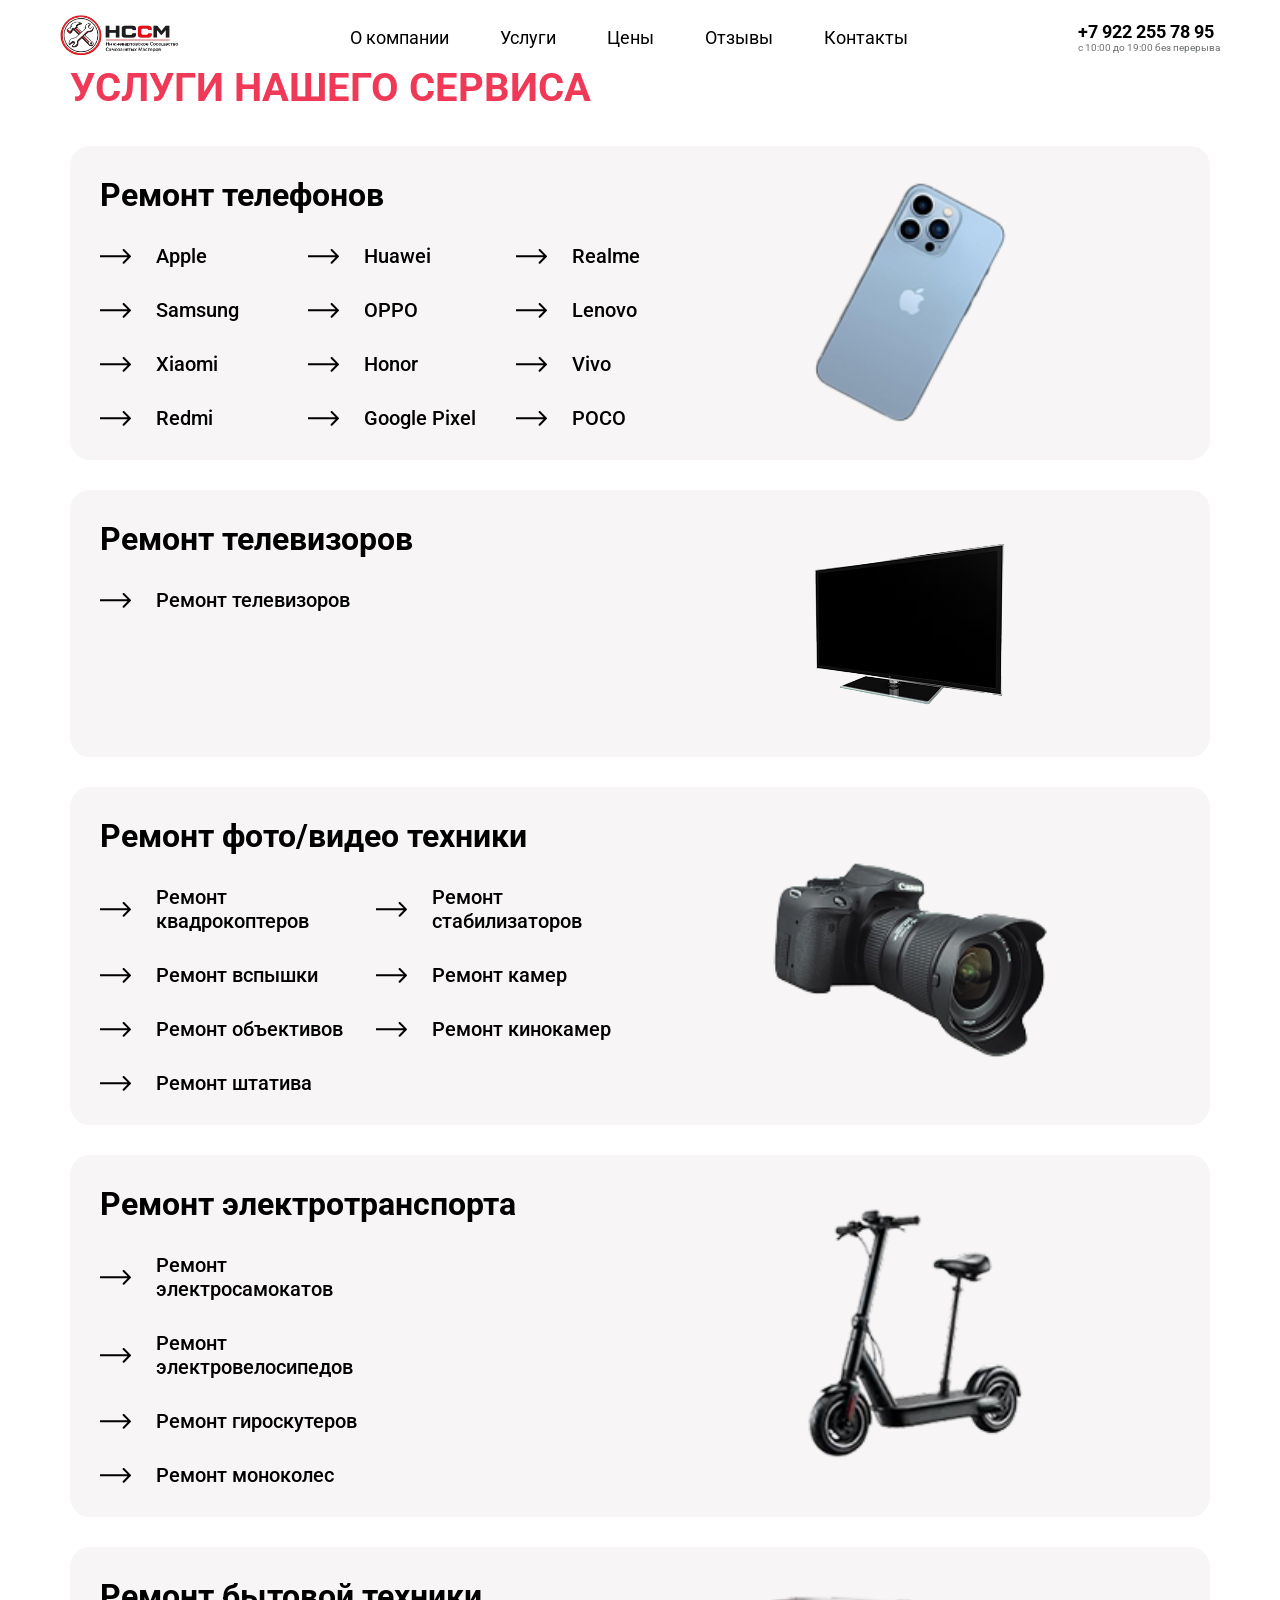
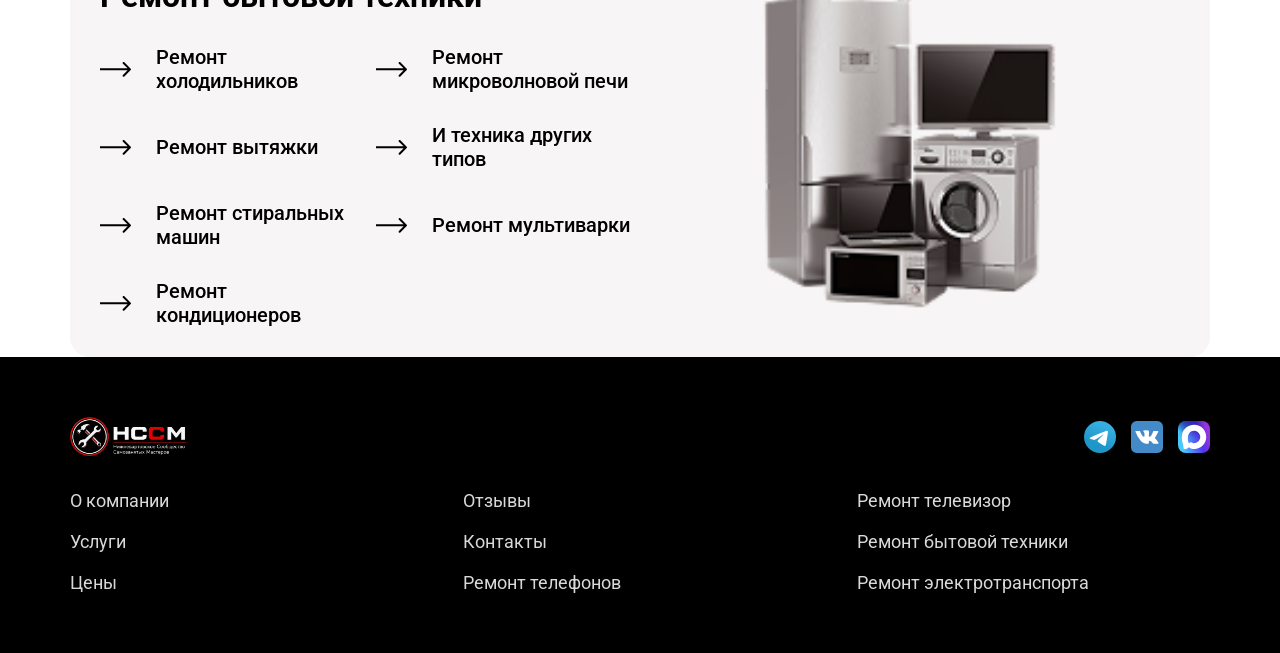
<file: services.html>
<!DOCTYPE html>
<html lang="ru">
<head>
    <meta charset="UTF-8">
    <meta name="viewport" content="width=device-width, initial-scale=1.0">
    <title>Услуги</title>
    <link rel="stylesheet" href="style.css">
    <link rel="preconnect" href="https://fonts.googleapis.com">
    <link rel="preconnect" href="https://fonts.gstatic.com" crossorigin>
    <link href="https://fonts.googleapis.com/css2?family=Roboto:ital,wght@0,100..900;1,100..900&display=swap" rel="stylesheet">
</head>
<body>
    <header>
        <div class="container">
            <div class="menu_fix">
                <div class="menu">
                    <a href="index.html"><img src="images/logo.png" alt="logo" class="logo"></a>

                    <div class="nav">
                        <button class="nav__btn">
                            <span class="nav__btn-icon"></span>    
                        </button>

                        <ul class="nav__list">
                            <li><a href="index.html#company" class="nav__item">О компании</a></li>
                            <li><a href="services.html" class="nav__item">Услуги</a></li>
                            <li><a href="price.html" class="nav__item">Цены</a></li>
                            <li><a href="index.html#review" class="nav__item">Отзывы</a></li>
                            <li><a href="index.html#contacts" class="nav__item">Контакты</a></li>
                        </ul>
                    </div>

                    <div class="nav__contacts">
                        <a href="tel:+79222557895" class="nav__contacts-phone">+7 922 255 78 95</a>
                        <p class="nav__contacts-text">с 10:00 до 19:00 без перерыва</p>
                    </div>
                </div>
            </div>
        </div>
    </header>

    <main>
        <div class="container">
            <h2 class="title servises__title">Услуги нашего сервиса</h2>

            <div class="cards">
                <div class="card services__card" id="phone">
                    <h3 class="service__card-title">Ремонт телефонов</h3>
                    <div class="services__card-content">
                        <a href="price.html#phone" class="services__card-link">
                            <img src="images/icon-1.svg" alt="">
                            <p>Apple</p>
                        </a>

                        <a href="price.html#phone" class="services__card-link">
                            <img src="images/icon-1.svg" alt="">
                            <p>Samsung</p>
                        </a>

                        <a href="price.html#phone" class="services__card-link">
                            <img src="images/icon-1.svg" alt="">
                            <p>Xiaomi</p>
                        </a>

                        <a href="price.html#phone" class="services__card-link">
                            <img src="images/icon-1.svg" alt="">
                            <p>Redmi</p>
                        </a>

                        <a href="price.html#phone" class="services__card-link">
                            <img src="images/icon-1.svg" alt="">
                            <p>Huawei</p>
                        </a>

                        <a href="price.html#phone" class="services__card-link">
                            <img src="images/icon-1.svg" alt="">
                            <p>OPPO</p>
                        </a>

                        <a href="price.html#phone" class="services__card-link">
                            <img src="images/icon-1.svg" alt="">
                            <p>Honor</p>
                        </a>

                        <a href="price.html#phone" class="services__card-link">
                            <img src="images/icon-1.svg" alt="">
                            <p>Google Pixel</p>
                        </a>

                        <a href="price.html#phone" class="services__card-link">
                            <img src="images/icon-1.svg" alt="">
                            <p>Realme</p>
                        </a>

                        <a href="price.html#phone" class="services__card-link">
                            <img src="images/icon-1.svg" alt="">
                            <p>Lenovo</p>
                        </a>

                        <a href="price.html#phone" class="services__card-link">
                            <img src="images/icon-1.svg" alt="">
                            <p>Vivo</p>
                        </a>

                        <a href="price.html#phone" class="services__card-link">
                            <img src="images/icon-1.svg" alt="">
                            <p>POCO</p>
                        </a>
                    </div>
                    <div class="services__card-image">
                        <img src="images/services-1.png" alt="" class="card-image services__card-img">
                    </div>
                </div>

                <div class="card services__card" id="TV">
                    <h3 class="service__card-title">Ремонт телевизоров</h3>
                    <div class="services__card-content">
                        <a href="price.html#TV" class="services__card-link">
                            <img src="images/icon-1.svg" alt="">
                            <p>Ремонт телевизоров</p>
                        </a>
                    </div>
                    <div class="services__card-image">
                        <img src="images/services-2.png" alt="" class="card-image services__card-img">
                    </div>
                </div>

                <div class="card services__card" id="photo">
                    <h3 class="service__card-title">Ремонт фото/видео техники</h3>
                    <div class="services__card-content">
                        <a href="price.html#photo" class="services__card-link">
                            <img src="images/icon-1.svg" alt="">
                            <p>Ремонт квадрокоптеров</p>
                        </a>

                        <a href="price.html#photo" class="services__card-link">
                            <img src="images/icon-1.svg" alt="">
                            <p>Ремонт вспышки</p>
                        </a>

                        <a href="price.html#photo" class="services__card-link">
                            <img src="images/icon-1.svg" alt="">
                            <p>Ремонт объективов</p>
                        </a>

                        <a href="price.html#photo" class="services__card-link">
                            <img src="images/icon-1.svg" alt="">
                            <p>Ремонт штатива</p>
                        </a>

                        <a href="price.html#photo" class="services__card-link">
                            <img src="images/icon-1.svg" alt="">
                            <p>Ремонт стабилизаторов</p>
                        </a>

                        <a href="price.html#photo" class="services__card-link">
                            <img src="images/icon-1.svg" alt="">
                            <p>Ремонт камер</p>
                        </a>

                        <a href="price.html#photo" class="services__card-link">
                            <img src="images/icon-1.svg" alt="">
                            <p>Ремонт кинокамер</p>
                        </a>
                    </div>
                    <div class="services__card-image">
                        <img src="images/services-3.png" alt="" class="card-image services__card-img">
                    </div>
                </div>

                <div class="card services__card" id="scooter">
                    <h3 class="service__card-title">Ремонт электротранспорта</h3>
                    <div class="services__card-content">
                        <a href="price.html#scooter" class="services__card-link">
                            <img src="images/icon-1.svg" alt="">
                            <p>Ремонт электросамокатов</p>
                        </a>

                        <a href="price.html#scooter" class="services__card-link">
                            <img src="images/icon-1.svg" alt="">
                            <p>Ремонт электровелосипедов</p>
                        </a>

                        <a href="price.html#scooter" class="services__card-link">
                            <img src="images/icon-1.svg" alt="">
                            <p>Ремонт гироскутеров</p>
                        </a>

                        <a href="price.html#scooter" class="services__card-link">
                            <img src="images/icon-1.svg" alt="">
                            <p>Ремонт моноколес</p>
                        </a>
                    </div>
                    <div class="services__card-image">
                        <img src="images/services-4.png" alt="" class="card-image services__card-img">
                    </div>
                </div>

                <div class="card services__card" id="1">
                    <h3 class="service__card-title">Ремонт бытовой техники</h3>
                    <div class="services__card-content">
                        <a href="price.html#1" class="services__card-link">
                            <img src="images/icon-1.svg" alt="">
                            <p>Ремонт холодильников</p>
                        </a>

                        <a href="price.html#1" class="services__card-link">
                            <img src="images/icon-1.svg" alt="">
                            <p>Ремонт вытяжки</p>
                        </a>

                        <a href="price.html#1" class="services__card-link">
                            <img src="images/icon-1.svg" alt="">
                            <p>Ремонт стиральных машин</p>
                        </a>

                        <a href="price.html#1" class="services__card-link">
                            <img src="images/icon-1.svg" alt="">
                            <p>Ремонт кондиционеров</p>
                        </a>

                        <a href="price.html#1" class="services__card-link">
                            <img src="images/icon-1.svg" alt="">
                            <p>Ремонт микроволновой печи</p>
                        </a>

                        <a href="price.html#1" class="services__card-link">
                            <img src="images/icon-1.svg" alt="">
                            <p>И техника других типов</p>
                        </a>

                        <a href="price.html#1" class="services__card-link">
                            <img src="images/icon-1.svg" alt="">
                            <p>Ремонт мультиварки</p>
                        </a>
                    </div>
                    <div class="services__card-image">
                        <img src="images/services-5.png" alt="" class="card-image services__card-img">
                    </div>
                </div>
            </div>
        </div>
    </main>

    <footer class="footer">
        <div class="container">
            <div class="footer__logo">
                <a href="index.html"><img class="logo" src="images/logo-black.png" alt="logo"></a>

                <div class="footer__social">
                    <a href="https://t.me/" target="_blank"><img src="images/tg.svg" alt="tg"></a>
                    <a href="https://vk.com/" target="_blank"><img src="images/vk.svg" alt="vk"></a>
                    <a href="https://wa.me/" target="_blank"><img src="images/max.svg" alt="max"></a>
                </div>
            </div>

            <ul class="footer__nav">
                <li><a class="footer__nav-item" href="#company">О компании</a></li>
                <li><a class="footer__nav-item" href="services.html">Услуги</a></li>
                <li><a class="footer__nav-item" href="price.html">Цены</a></li>
                <li><a class="footer__nav-item" href="#review">Отзывы</a></li>
                <li><a class="footer__nav-item" href="#contacts">Контакты</a></li>
                <li><a class="footer__nav-item" href="services.html#phone">Ремонт телефонов</a></li>
                <li><a class="footer__nav-item" href="services.html#TV">Ремонт телевизор</a></li>
                <li><a class="footer__nav-item" href="services.html#1">Ремонт бытовой техники</a></li>
                <li><a class="footer__nav-item" href="services.html#scooter">Ремонт электротранспорта</a></li>
            </ul>
        </div>
    </footer>

    <button class="btn__up"><img src="./images/icon.svg" alt=""></button>
    
    <script src="main.js"></script>
</body>
</html>
</file>
<file: style.css>
*,
*::before,
*::after {
    box-sizing: border-box;
    border: 0;
    margin: 0;
    padding: 0;
}

button {
    background-color: transparent;
    border: none;
    cursor: pointer;
}

a {
    cursor: pointer;
}

* {
    -webkit-tap-highlight-color: transparent;
}

li {
    list-style: none;
}

html {
    scroll-behavior: smooth;
}

body {
    font-family: 'Roboto', sans-serif;
}

.container {
    padding: 0 10px;
}

@media (min-width: 1160px) {
    .container {
        max-width: 1160px;
        margin: 0 auto;
    }
}

/* КАРТОЧКИ */
.cards {
    display: grid;
    grid-template-columns: 1fr;
    gap: 1.875rem;
}

.card {
    background-color: #F7F5F5;
    border-radius: 20px;
    padding: 15px;
}

.card-title {
    font-weight: 700;
    font-size: clamp(1.25rem, 5vw, 2.125rem);
}

.card-text {
    font-weight: 400;
    font-size: clamp(1rem, 5vw, 1.125rem);
    margin-top: 1.25rem;
    line-height: 1.875;
}

.card-image {
    display: block;
    margin: 0 auto;
}

.menu_fix {
    position: fixed;
    top: 0;
    left: 0;
    right: 0;
    background-color: white;
    z-index: 98;
}

.menu {
    background-color: white;
    display: flex;
    align-items: center;
    justify-content: space-between;
    margin: 15px auto 0 auto;
    padding-bottom: 10px;
    max-width: 1160px;
}

@media (max-width: 768px) {
    .menu {
        padding-left: 10px;
        padding-right: 10px;
    }
}

@media (min-width: 768px) {
    .mobile__nav-logo {
        display: none;
    }
}

.logo {
    max-width: 120px;
}

.nav__btn {
    position: relative;
    display: block;
    width: 15px;
    height: 16px;
}

@media (min-width: 768px) {
    .nav__btn {
        display: none;
    }
}

.nav__btn-icon,
.nav__btn-icon::before,
.nav__btn-icon::after {
    content: '';
    position: absolute;
    display: block;
    background-color: black;
    width: 100%;
    height: 2px;
    border-radius: 2px;
    transition: .3s ease;
}

.nav__btn-icon::before {
    top: -4px;
}

.nav__btn-icon::after {
    bottom: -4px;
}

.nav__list {
    display: flex;
    flex-direction: column;
    justify-content: center;
    align-items: center;
    gap: 12px;
    position: fixed;
    background: white;
    right: 0;
    left: 0;
    bottom: 0;
    top: 56px;
    opacity: 0;
    z-index: 99;
    pointer-events: none;
    box-shadow: 4px 4px 43px -6px rgba(34, 60, 80, 0.14);
    transition: .3s ease;
}

.nav__item {
    color: black;
    font-weight: 400;
    font-size: clamp(1rem, 5vw, 1.125rem);
    text-decoration: none;
    transition: .3s ease-in;
}

.nav__item:hover,
.nav__item:active {
    color: rgba(0, 0, 0, 0.5);
}

.nav__contacts {
    display: none;
}

@media (min-width: 768px) {
    .nav__list {
        flex-direction: row;
        position: static;
        opacity: 1;
        pointer-events: auto;
        gap: clamp(1.5rem, 4vw, 4.6875rem);
        box-shadow: none;
    }

    .nav__contacts {
        display: block;
    }
}

.nav__contacts-phone {
    color: black;
    font-weight: 700;
    font-size: 1.15rem;
    text-decoration: none;
    transition: .3s ease-in;
}

.nav__contacts-phone:hover,
.nav__contacts-phone:active {
    color: rgba(0, 0, 0, 0.5);
}

.nav__contacts-text {
    color: #6F7375;
    font-weight: 400;
    font-size: 10px;
    letter-spacing: 1%;
}

.mobile--active {
    pointer-events: auto;
    opacity: 1;
}

.mobile--active .nav__btn-icon {
    background: transparent;
}

.mobile--active .nav__btn-icon::before {
    top: 0;
    transform: rotate(45deg);
}

.mobile--active .nav__btn-icon::after {
    top: 0;
    transform: rotate(-45deg);
}

.hero {
    margin-top: 5rem;
}

.hero_title {
    text-transform: uppercase;
    font-weight: 700;
    font-size: clamp(1.75rem, 4vw, 2.5rem);
}

.hero_subtext {
    color: #6F7375;
    font-weight: 400;
    font-size: clamp(0.75rem, 3vw, 1rem);
    letter-spacing: 12%;
}

.hero_text {
    color: #6F7375;
    font-weight: 500;
    font-size: clamp(1rem, 4vw, 1.5rem);
    margin-top: clamp(0.75rem, 2vw, 1.25rem);
}

.hero_btn {
    font-weight: 400;
    font-size: 18px;
    padding: 22px 0;
    width: 100%;
    background-color: #F03957;
    color: white;
    margin-top: clamp(1rem, 3vw, 1.5rem);
    border-radius: 10px;
    text-decoration: none;
    display: block;
    text-align: center;
    transition: .3s ease-in;
}

.hero_btn:hover,
.hero_btn:active {
    background: rgb(236, 28, 36);
}

@media (min-width: 420px) {
    .hero_btn {
        max-width: 245px;
    }
}

.hero_img {
    margin-top: 35px;
    width: 100%;
    max-height: 358px;
    height: auto;
    object-fit: cover;
    border-radius: 20px;
}

@media (max-width: 670px) {
    .hero_subtext {
        letter-spacing: 0%;
    }
}

@media (min-width: 670px) {
    .hero {
        display: flex;
        align-items: center;
        justify-content: space-between;
        gap: 12px;
    }

    .hero_img {
        margin-top: 0;
        max-width: 537px;
    }
}

.title {
    font-size: clamp(2rem, 5vw, 2.5rem);
    color: #F03957;
    font-weight: 700;
    text-transform: uppercase;
    margin-bottom: 2.1875rem;
}

.company {
    margin-top: 3.75rem;
}

.company_content {
    display: flex;
    flex-direction: column;
    gap: 1.875rem;
    margin-bottom: 2.8125rem;
}

.company_text {
    background-color: #F7F5F5;
    border-radius: 20px;
    padding: 15px;
}

.company_text p {
    font-weight: 400;
    font-size: 1.125rem;
    line-height: 1.6;
}

.company_text p span {
    font-weight: 600;
}

.company_cards {
    display: grid;
    row-gap: 1.875rem;
}

@media (min-width: 524px) {
    .company_cards {
        grid-template-columns: repeat(2, 1fr);
        column-gap: 1rem;
    }
}

@media (min-width: 900px) {
    .company_cards {
        grid-template-columns: repeat(3, 1fr);
        column-gap: 2rem;
    }
}

.company_card {
    background-color: #F7F5F5;
    border-radius: 20px;
    text-align: center;
}

.company_card-content {
    padding: 20px 30px 30px 30px;
}

.company_card-img {
    width: 100%;
}

.company_card-name {
    font-size: 1.25rem;
    font-weight: 500;
}

.company_card-job {
    font-size: 1rem;
    font-weight: 400;
    margin-top: 5px;
}

.company_card-text {
    color: #777272;
    font-weight: 400;
    font-size: 1rem;
    margin-top: 20px;
}

.services {
    margin-top: 3.75rem;
}

.services__card-btn {
    font-weight: 700;
    font-size: 1.125rem;
    display: block;
    padding: 15px 0;
    width: 100%;
    text-align: center;
    border: 2px solid;
    border-radius: 8px;
    margin-top: 1.25rem;
    text-decoration: none;
    color: black;
    transition: .3s ease;
}

.services__card-btn:hover,
.services__card-btn:active {
    background: rgb(227, 227, 227);
}

@media (min-width: 900px) {
    .services__card {
        display: grid;
        grid-template-columns: 1fr 1fr;
        grid-template-areas:
            'services__title services__image'
            'services__text services__image'
            'services__btn services__image';
        padding: 30px;
    }

    .services__card-title {grid-area: services__title;}
    .services__card-text {grid-area: services__text;}
    .services__card-image {
        display: flex;
        grid-area: services__image;
    }
    .services__card-btn {
        grid-area: services__btn;
        max-width: 245px;
    }
}

.benefits {
    margin-top: 3.75rem;
}

@media (min-width: 768px) {
    .benefits__cards {
        grid-template-columns: 1fr 1fr;
        column-gap: 1.875rem;
    }
}

@media (min-width: 1024px) {
    .benefits__cards {
        grid-template-columns: 1fr 1fr 1fr;
        column-gap: 1.875rem;
    }

    .benefits__card-header {
        align-items: flex-start !important;
        row-gap: 1.6rem;
        flex-flow: column-reverse;
    }
}

.benefits__card {
    padding: 30px 25px;
}

.benefits__card-header {
    display: flex;
    align-items: center;
    justify-content: space-between;
    column-gap: 1rem;
}

.benefits__card-title {
    font-size: clamp(1.25rem, 5vw, 1.75rem);
}

.benefits__card-image {
    margin: 0;
}

.review {
    margin-top: 3.75rem;
}

.review__cards {
    gap: 0;
}

@media (min-width: 768px) {
    .review__cards {
        grid-template-columns: 1fr 1fr;
    }
}

@media (min-width: 1024px) {
    .review__cards {
        grid-template-columns: 1fr 1fr 1fr;
    }
}

.review__card-header,
.review__card-footer {
    display: flex;
    align-items: center;
    justify-content: space-between;
    gap: 3px;
}

.review__card-title {
    font-size: clamp(1rem, 5vw, 1.125rem);
}

.review__card-data {
    font-weight: 400;
    font-size: 1rem;
    color: #6F7375;
}

.review__card-text {
    display: -webkit-box;
    -webkit-box-orient: vertical;
    -webkit-line-clamp: 4;
    overflow: hidden;
}

.review__card-footer {
    margin-top: 15px;
}

.review__card-btn {
    font-weight: 400;
    font-size: 0.875rem;
    color: #6F7375;
    text-decoration: underline;
    transition: .3s ease;
}

.review__card-btn:hover,
.review__card-btn:active {
    color: rgb(161, 161, 161);
}

.review__slider-nav {
    display: flex;
    align-items: center;
    justify-content: center;
    gap: 30px;
    margin-top: 25px;
}

.review__slider-btn {
    display: flex;
    align-items: center;
    justify-content: center;
    background-color: #F7F5F5;
    width: 40px;
    height: 40px;
    border-radius: 50%;
    transition: .3s ease-in;
}

.review__slider-btn:hover,
.review__slider-btn:active {
    background-color: rgb(227, 227, 227);
}

.review__slider-next {
    transform: rotate(180deg);
}

.swiper-pagination-bullet {
    margin: 0 !important;
}

.swiper-pagination-bullets-dynamic {
    transform: translateX(0) !important;
}

.swiper-pagination-bullet {
    background-color: #F7F5F5 !important;
    width: 15px !important;
    height: 15px !important;
    opacity: 1 !important;
}

.review__slider-dots {
    display: block;
    text-align: center;
}

.swiper-pagination-bullet-active {
    background-color: #D9D9D9 !important;
}

.modal__review-text {
    overflow: auto;
    max-height: 500px;
}

.modal__review-header {
    margin-top: 24px;
}

.form {
    margin-top: 3.75rem;
}

.form__title {
    margin-bottom: 0px;
}

.form__text {
    font-weight: 400;
    font-size: clamp(1rem, 5vw, 1.125rem);
    margin-bottom: 2.18rem;
}

.form__content {
    display: grid;
    grid-template-columns: 1fr;
    gap: 15px;
    background-color: #F7F5F5;
    padding-left: 10px;
    padding-right: 10px;
    padding-block: clamp(1.25rem, 5vw, 3.125rem);
    border-radius: 20px;
}

@media (min-width: 500px) {
    .form__content {
        grid-template-columns: 1fr 1fr;
        grid-template-areas: 
            'name question'
            'email question'
            'phone question'
            'btn btn';
        gap: 20px;
    }

    .form__name {grid-area: name;}
    .form__email {grid-area: email;}
    .form_phone {grid-area: phone;}
    .form__question {grid-area: question;}
    .form__btn {
        grid-area: btn; 
        max-width: 245px; 
        justify-self: center;
    }

    .form_input,
    .form__textarea {
        max-width: 450px;
    }

    .form_input {
        margin: 0 0 0 auto;
    }

    .form__textarea {
        margin: 0 auto 0 0;
    }
}

.form_input,
.form__textarea {
    background-color: #F7F5F5;
    border: 1px solid #D9D9D9;
    width: 100%;
    border-radius: 10px;
    font-size: 1rem;
    font-weight: 400;
    padding: 15px;
}

.form_input::placeholder,
.form__textarea::placeholder {
    font-size: 0.75rem;
}

.form__textarea {
    height: 200px;
    resize: none;
}

.form__btn {
    background-color: #F03957;
    color: white;
    font-size: 1.125rem;
    font-weight: 400;
    border-radius: 10px;
    width: 100%;
    padding: 22px 0;
    transition: .3s ease-in;
}

.form__btn:hover,
.form__btn:active {
    background: rgb(236, 28, 36);
}

.contacts {
    background: #F7F5F5;
    padding: clamp(1rem, 5vw, 2rem);
    border-radius: 10px;
    margin-top: 3.75rem;
}

.contacts__container {
    display: grid;
    grid-template-columns: repeat(2, 1fr);
    gap: 24px;
} 

@media (max-width: 768px) {
    .contacts__container {
        grid-template-columns: 1fr;
    }
}

.contacts__card {
    background-color: #fff;
    border-radius: 24px;
    padding: 2rem;
    box-shadow: 0 10px 30px rgba(0,0,0,.08);
}

.contacts__label {
    display: block;
    margin-bottom: 18px;
    text-transform: uppercase;
    font-size: 1.25rem;
    font-weight: 700;
}

.contacts__card a {
    display: block;
    font-size: 1rem;
    text-decoration: none;
    font-weight: 400;
    color: #1b1e23;
    transition: .3s;
}

.contacts__card a + .contacts__card a {
    margin-bottom: 12px;
}

.contacts__card a:hover {
    color: #F03957;
}

.map {
    margin-top: 2rem;
}

.footer {
    background-color: black;
    padding: 60px 0;
}

.footer__margin {
    margin-top: clamp(3.75rem, 3vw, 5rem);
}

.footer__logo {
    display: flex;
    align-items: center;
    justify-content: space-between;
    gap: 12px;
}

.footer__social {
    display: flex;
    align-items: center;
    gap: 15px;
}

.footer__social img {
    width: 32px;
    height: 32px;
}

.footer__nav {
    display: grid;
    grid-template-columns: repeat(2, 1fr);
    grid-template-rows: repeat(5, auto);
    grid-auto-flow: column;
    row-gap: 20px;
    margin-top: 30px;
}

@media (min-width: 768px) {
    .footer__nav {
        justify-self: center;
        column-gap: 40px;
        grid-template-columns: repeat(3, 1fr);
        grid-template-rows: repeat(3, auto);
    }
}

.footer__nav-item {
    color: #D9D9D9;
    font-weight: 400;
    font-size: clamp(0.875rem, 5vw, 1.125rem);
    text-decoration: none;
    transition: .3s ease-in;
}

.footer__nav-item:hover,
.footer__nav-item:active {
    color: rgb(106, 106, 106);
}

.servises__title {
    margin-top: clamp(2.5rem, 5vw, 4rem);
}

.service__card-title {
    font-size: clamp(1.25rem, 5vw, 2rem);
}

.services__card-content {
    display: grid;
    grid-template-columns: 1fr;
    column-gap: 12px;
    row-gap: 30px;
    margin-top: 30px;
}

@media (min-width: 480px) {
    .services__card-content {
        grid-template-columns: 1fr 1fr;
    }
}

@media (min-width: 640px) {
    .services__card-content {
        grid-template-rows: repeat(5, auto);
        grid-auto-flow: column;
    }
}

@media (min-width: 768px) {
    .services__card-content {
        grid-template-rows: repeat(4, auto);
        grid-auto-flow: column;
    }
}

.services__card-link {
    color: black;
    display: flex;
    align-items: center;
    column-gap: 25px;
    text-decoration: none;
    transition: .3s ease-in;
}

.services__card-link p {
    font-weight: 500;
    font-size: clamp(1rem, 5vw, 1.25rem);
}

.services__card-link:hover,
.services__card-link:active {
    color: rgba(0, 0, 0, 0.3);
}

.services__footer {
    margin-top: 80px;
}

.price__container {
    display: flex;
    flex-direction: column;
    gap: clamp(1.875rem, 5vw, 3.75rem);
    margin-top: clamp(2.5rem, 5vw, 4rem);
}

.accordions {
    display: grid;
    grid-template-columns: 1fr;
    gap: 30px;
}

.accordion__btn-label {
    display: flex;
    align-items: center;
    gap: 8px;
    text-align: left;
}

.accordion__btn-label span {
    color: black;
    font-weight: 700;
    font-size: clamp(0.875rem, 3vw, 1.25rem);
}

.accordion__btn-label img {
    width: 12px;
    transition: .3s;
}

.accordion--active .accordion__btn-label img {
    transform: rotate(180deg);
}

.accordion__btn-price {
    color: black;
    font-weight: 700;
    font-size: clamp(0.875rem, 3vw, 1.25rem);   
    white-space: nowrap;
}

.accordion__btn {
    background-color: rgb(227, 227, 227);
    display: flex;
    align-items: center;
    justify-content: space-between;
    gap: 8px;
    cursor: pointer;
    padding-block: clamp(1.25rem, 5vw, 1.56rem);
    padding-left: clamp(1rem, 5vw, 1.875rem);
    padding-right: clamp(1rem, 5vw, 1.875rem);
    border-radius: 10px;
    width: 100%;
    transition: .3s ease-in;
}

.accordion__btn:hover,
.accordion__btn:active {
    background-color: rgb(227, 227, 227, .5);
}

.accordion__content {
    display: grid;
    grid-template-rows: 0fr;
    transition: grid-template-rows .3s ease;
}

.accordion--active .accordion__content {
    grid-template-rows: 1fr;
}

.accordion__inner {
    background-color: #F7F5F5;
    padding: 0;
    border-bottom-right-radius: 10px;
    border-bottom-left-radius: 10px;
    width: 100%;
    transition: padding .3s;
    overflow: hidden;
}

.accordion--active .accordion__inner {
    padding-block: clamp(1.25rem, 5vw, 2rem);
    padding-left: clamp(1rem, 5vw, 1.875rem);
    padding-right: clamp(1rem, 5vw, 1.875rem);
}

.accordion__list {
    display: flex;
    flex-direction: column;
    row-gap: 30px;
}

.accordion__row {
    display: flex;
    align-items: center;
    justify-content: space-between;
    gap: 8px;
}

.accordion__row span {
    font-weight: 400;
    font-size: clamp(0.875rem, 3vw, 1.125rem);
}

.accordion__modal-btn {
    font-weight: 400;
    font-size: 18px;
    padding: 22px 0;
    width: 100%;
    background-color: #F03957;
    color: white;
    margin-top: 30px;
    border-radius: 10px;
    transition: .3s ease-in;
}

.accordion__modal-btn:hover,
.accordion__modal-btn:active {
    background: rgb(236, 28, 36);
}

.review__modal-content {
    padding: 25px !important;
}

.form__modal {
    max-width: 257px;
    padding: 25px;
}

.form__modal-title {
    font-size: 1.25rem;
    font-weight: 600;
}

.form__modal-text {
    font-size: 1rem;
    line-height: 20px;
    margin-top: 16px;
}

.is-error{
    border: 1px solid #F03957 !important;
}

.is-valid{
    border: 1px solid green !important;
}

/* Модальное окно */
.modal {
    background-color: rgba(0, 0, 0, 0.6);
    position: fixed;
    z-index: 9998;
    left: 0;
    top: 0;
    width: 100%;
    height: 100%;
    overflow: auto;
    display: flex;
    pointer-events: none;
    opacity: 0;
    align-items: center;
    justify-content: center;
    transition: all .3s;
}

.modal__content {
    background-color: rgb(255, 255, 255);
    position: relative;
    z-index: 9999;
    border-radius: 20px;
    padding-block: clamp(1.25rem, 5vw, 3.125rem);
    padding-left: clamp(1rem, 5vw, 2.8125rem);
    padding-right: clamp(1rem, 5vw, 2.8125rem);
}

.modal__close {
    border: 1px solid rgb(212, 212, 212);
    position: absolute;
    top: 15px;
    right: 15px;
    width: 26px;
    height: 26px;
    border-radius: 50%;
    cursor: pointer;
    transition: all 0.3s;
}

.modal__close:hover {
    background-color: rgb(227, 227, 227);
}

.modal__close-btn {
    position: relative;
    cursor: pointer;
    width: 100%;
    height: 100%;
    display: flex;
    align-items: center;
    justify-content: center;
}

.modal__close-btn::before,
.modal__close-btn::after {
    content: '';
    position: absolute;
    background-color: rgb(212, 212, 212);
    border-radius: 5px;
    height: 16px;
    width: 1px;
}

.modal__close-btn::before {
    transform:rotate(45deg);
}

.modal__close-btn::after {
    transform: rotate(-45deg);
}

.modal--active {
    pointer-events: auto;
    opacity: 1;
}

.btn__up {
    position: fixed;
    width: 30px;
    height: 30px;
    background-color: rgb(227, 227, 227);
    bottom: 20px;
    right: 20px;
    border-radius: 50%;
    cursor: pointer;
    opacity: 0;
    visibility: hidden;
    transition: .3s;
}

.btn__up.btn__up--active {
    opacity: 1;
    visibility: visible;
}

.btn__up img {
    width: 10px;
    height: 10px;
    transform: rotate(90deg);
}
</file>
